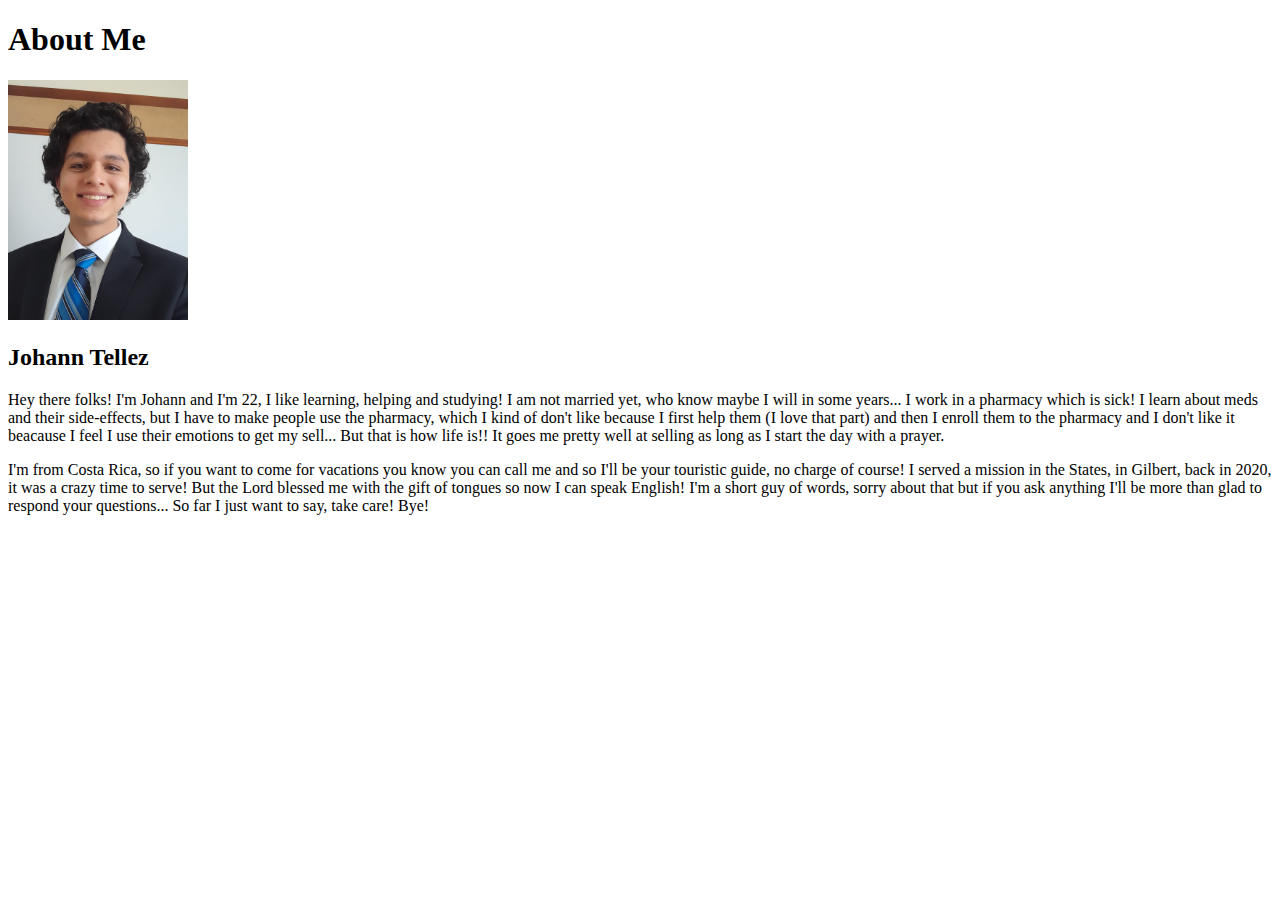
<file: wdd130/aboutme/index.html>
<!DOCTYPE html>
<html lang="en">
<head>
    <meta charset="UTF-8">
    <meta http-equiv="X-UA-Compatible" content="IE=edge">
    <meta name="viewport" content="width=device-width, initial-scale=1.0">
    <title>About Me</title>
</head>
<body>
    <h1>About Me</h1>
    <img src="images/mesmiling.jpeg" alt="asmile" width="180" height="240">
    <h2>Johann Tellez</h2>
    <p>Hey there folks! I'm Johann and I'm 22, I like learning, helping and studying!
        I am not married yet, who know maybe I will in some years... 
        I work in a pharmacy which is sick! I learn about meds and their side-effects,
        but I have to make people use the pharmacy, which I kind of don't like
        because I first help them (I love that part) and then I enroll them to the pharmacy
        and I don't like it beacause I feel I use their emotions to get
        my sell... But that is how life is!! It goes me pretty well at selling as long as I start the day with a prayer.    
    </p>
    <p>I'm from Costa Rica, so if you want to come for vacations you know you can call
        me and so I'll be your touristic guide, no charge of course!
        I served a mission in the States, in Gilbert, back in 2020, it was a crazy time to serve!
        But the Lord blessed me with the gift of tongues so now I can speak English!
        I'm a short guy of words, sorry about that but if you ask anything I'll be more than glad to
        respond your questions... So far I just want to say, take care! Bye!
    </p>
    
</body>
</html>
<!--Comment-->
</file>
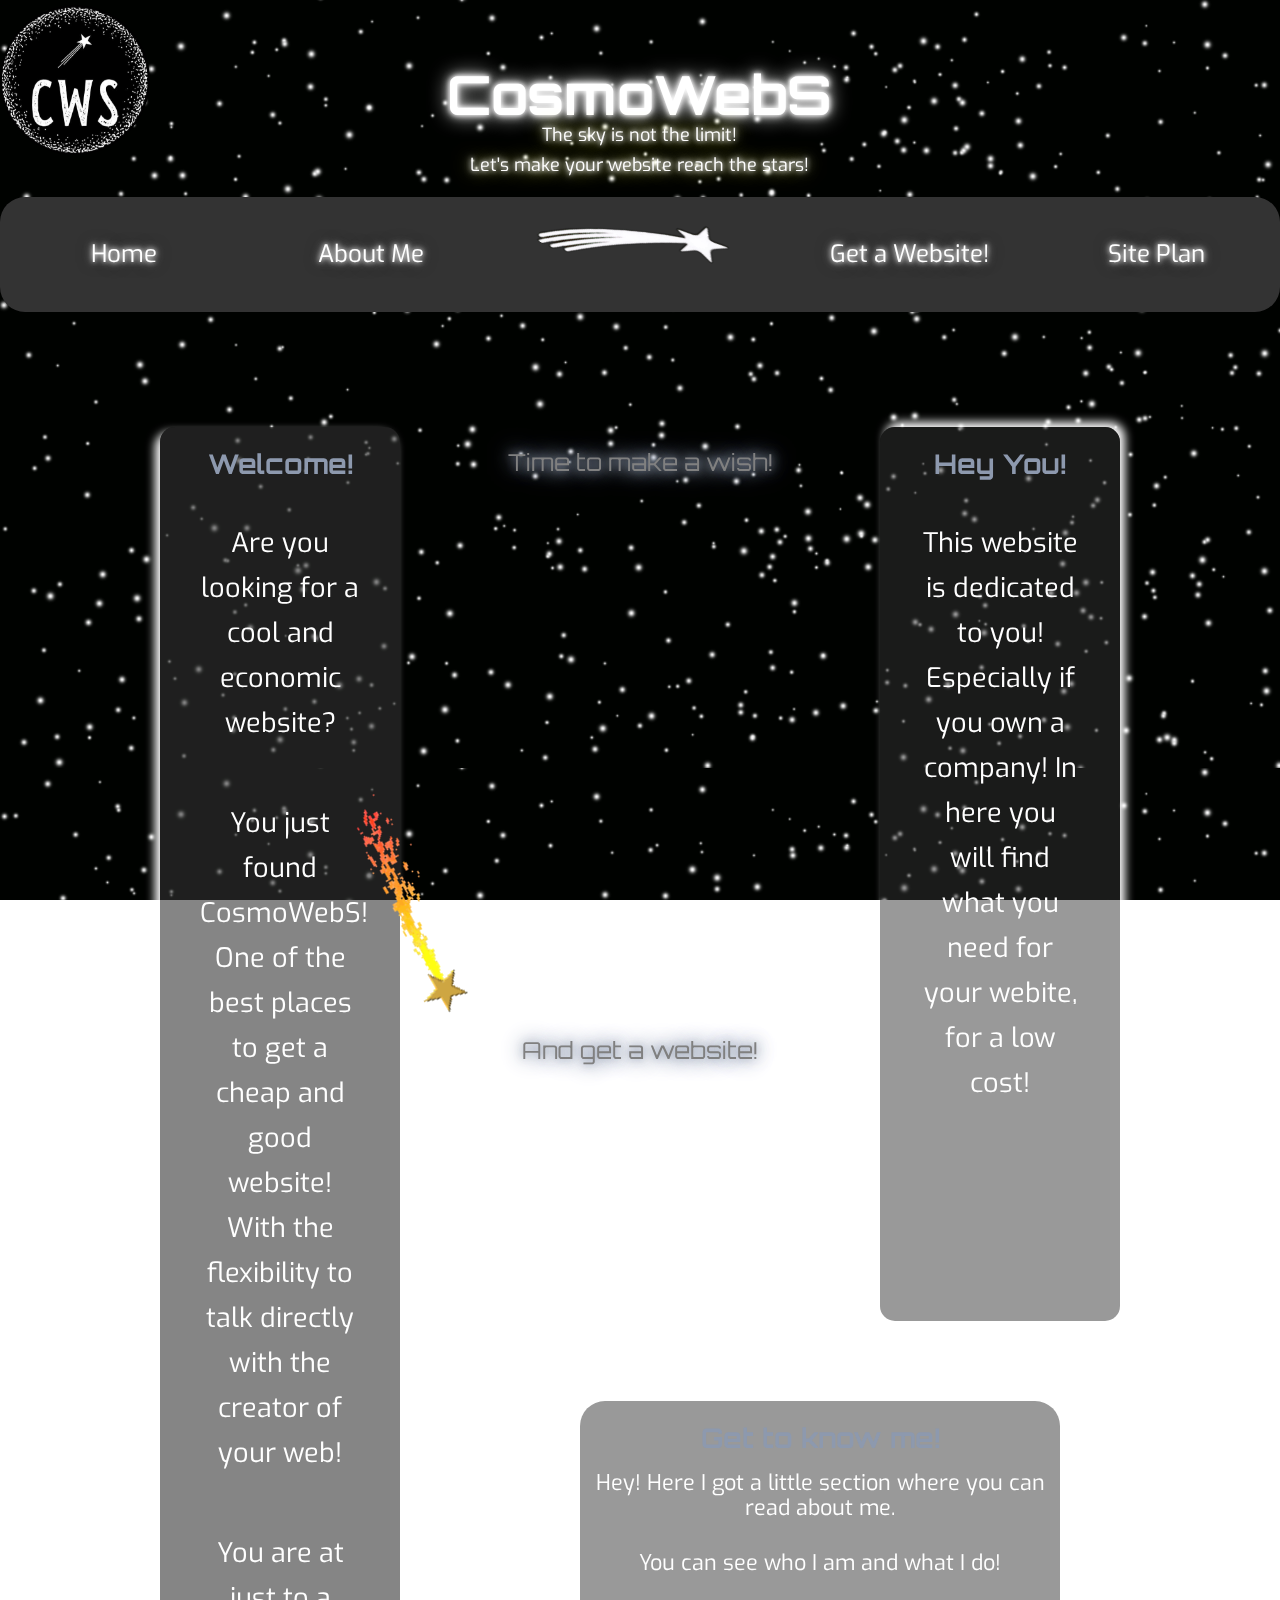
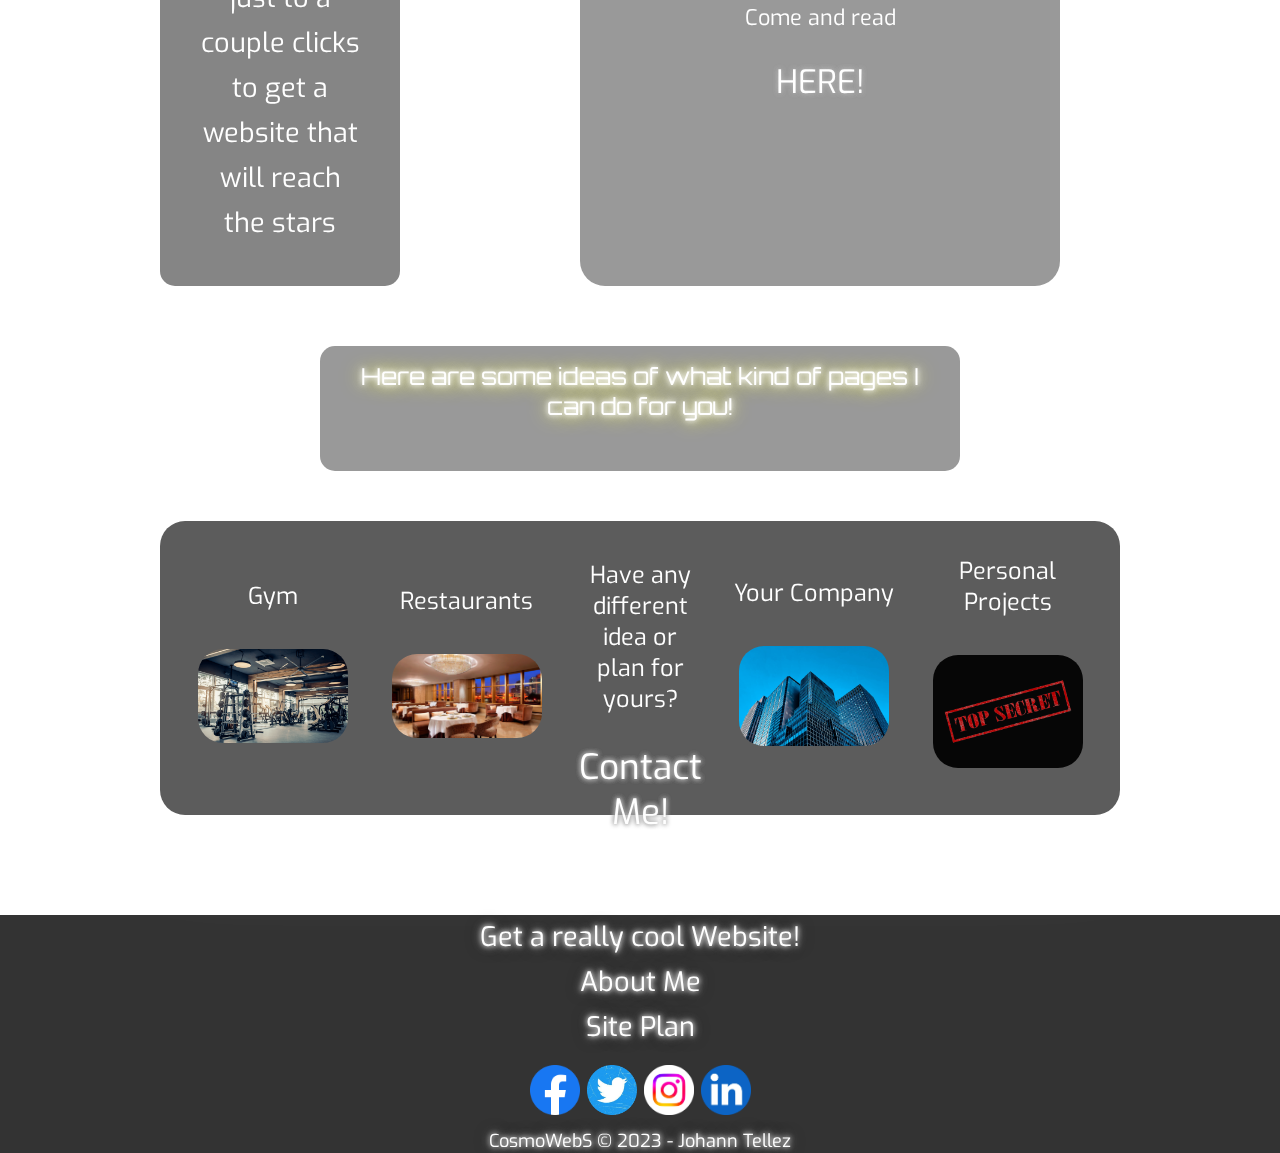
<file: wdd130/myweb/index.html>
<!DOCTYPE html>
<html lang="en">
<head>
  <meta charset="UTF-8">
  <meta name="viewport" content="width=device-width, initial-scale=1">
  <title>main page</title>
  <link rel="stylesheet" type="text/css" href="styles/styles.css">
</head>
<body>
  <div id="content">  
    <div class="background-section">
      <div class="star star1"></div>
      <div class="star star2"></div>
      <div class="star star3"></div>
      <div class="star star4"></div>
      <div class="star star5"></div>
      <div class="star star6"></div>
      <div class="star star7"></div>
      <div class="star star8"></div>
    </div>
    <div>
      <header>
        <div class="grid-a">
          <a id="logo-link" href="index.html">
            <img class="logo-pic" src="images/logo-rounded.png" alt = "CWS">
          </a>
          <h1 class="initial-text">CosmoWebS</h1>
            <p class="initial-text1">The sky is not the limit!</p> 
            <p class="initial-text2">Let's make your website reach the stars!</p>
        </div>
        <nav class="nav-grid">
          <p><a href="index.html">Home</a></p>
          <p><a href="about.html">About Me</a></p>
          <img class="shootingstar" src="images/shootingstar.png" alt="shootingstar">
          <p><a href="contact.html">Get a Website!</a></p>
          <p><a href="site-plan.html">Site Plan</a></p>
        </nav>
      </header>
    </div>
    <main id="the_windows">


      <div class="left">
        <h2>Welcome!</h2>
        <p>Are you looking for a cool and economic website?</p><p>You just found CosmoWebS! One of the best places to get a cheap and good website! With the flexibility to talk directly with the creator of your web!</p><p> You are at just to a couple clicks to get a website that will reach the stars</p>
      </div>

      <div class="right">
        <h2>Hey You!</h2>
        <p>This website is dedicated to you! Especially if you own a company! In here you will find what you need for your webite, for a low cost!</p>
      </div>

      <div class="bottom">
        <div>
          <p>Gym</p>
          <img class="gym" src="images/Gym-structure.png" alt="gym">
        </div>
        <div>
          <p>Restaurants</p>
          <img class="restaurant" src="images/restaurant.png" alt="restaurant">
        </div>
        <div class="centered-text">
          <p class="text01">Have any different idea or plan for yours?</p>
          <a href="contact.html">
            <p id="text02">Contact Me!</p>
          </a>
        </div>
        <div>
          <p>Your Company</p>
          <img class="company" src="images/business.png" alt="business">
        </div>
        <div>
          <p>Personal Projects</p>
          <img class="personal" src="images/secret.png" alt="personal">
        </div>
      </div>

      <div class="middle-minus-cero">
        <p>Time to make a wish!</p>
      </div>
      <div class="middle-cero">
        <p>And get a website!</p>
      </div>
      <div class="middle-one">
        <img class="estrella" src="images/shooting.gif" alt="shootstar">
      </div>
      <div class="middle-two">
        <h2>Get to know me!</h2>
        <p>Hey! Here I got a little section where you can read about me.</p><p>You can see who I am and what I do!</p><p>Come and read<p><a href="about.html">HERE!</a>
      </div>
      <div class="middle-three">
        <p>Here are some ideas of what kind of pages I can do for you!</p>
      </div>

    </main>
    <footer>
      <p><a href="contact.html">Get a really cool Website!</a></p>
      <p><a href="about.html">About Me</a></p>
      <p><a href="site-plan.html">Site Plan</a></p>
      <div class="social">
        <a href="https://www.facebook.com/johann.tellez.55" target="_blank">
          <img src="images/facebook.png" alt="fb icon">
        </a>
        <a href="https://twitter.com/Johann86920040" target="_blank">
          <img src="images/twitter.png" alt="twitter icon">
        </a>
        <a href="https://www.instagram.com/tellez26johann.02/" target="_blank">
          <img src="images/instagram.png" alt="instagram icon">
        </a>
        <a href="https://www.linkedin.com/in/johann-tellez-509723233/" target="_blank">
          <img src="images/linkedln.png" alt="linkedln icon">
        </a>
      </div>    
      <p class="copy">CosmoWebS &copy; 2023 - Johann Tellez</p>
    </footer>
  </div>
</body>
</html>
</file>
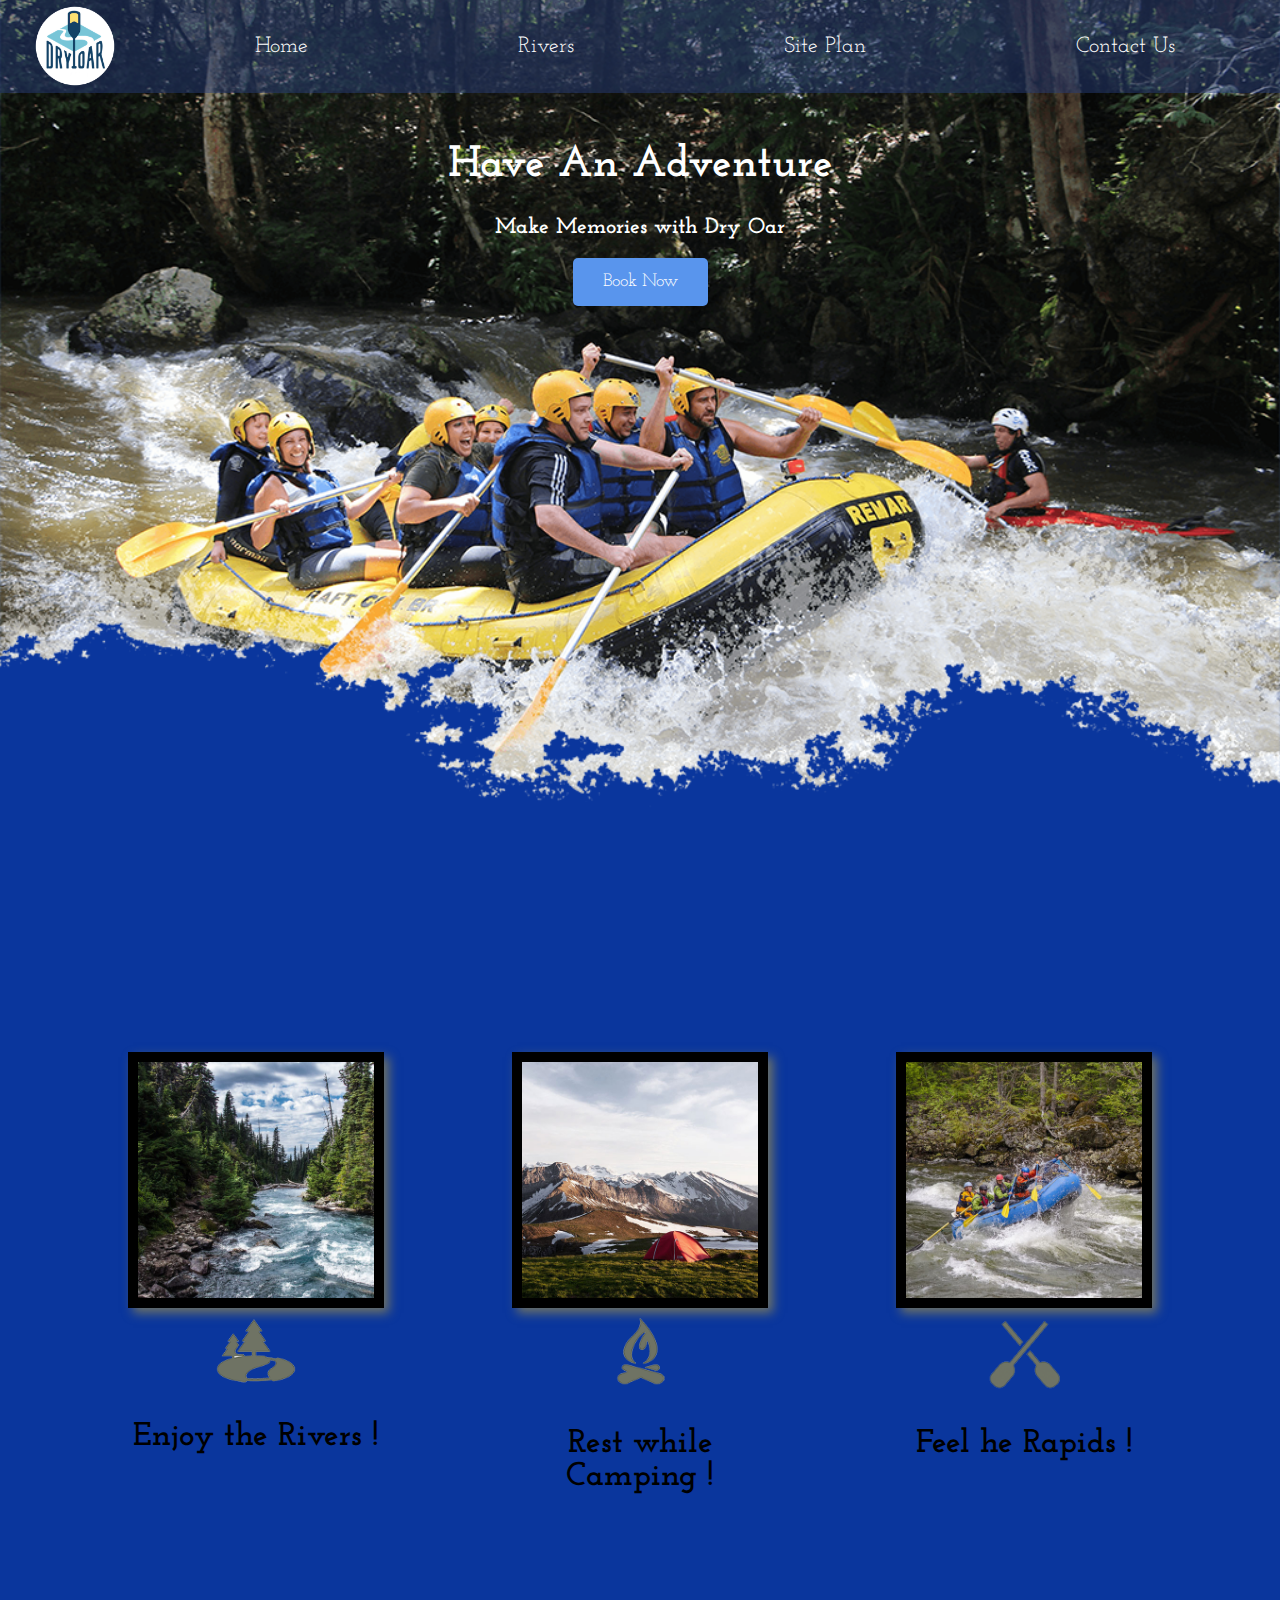
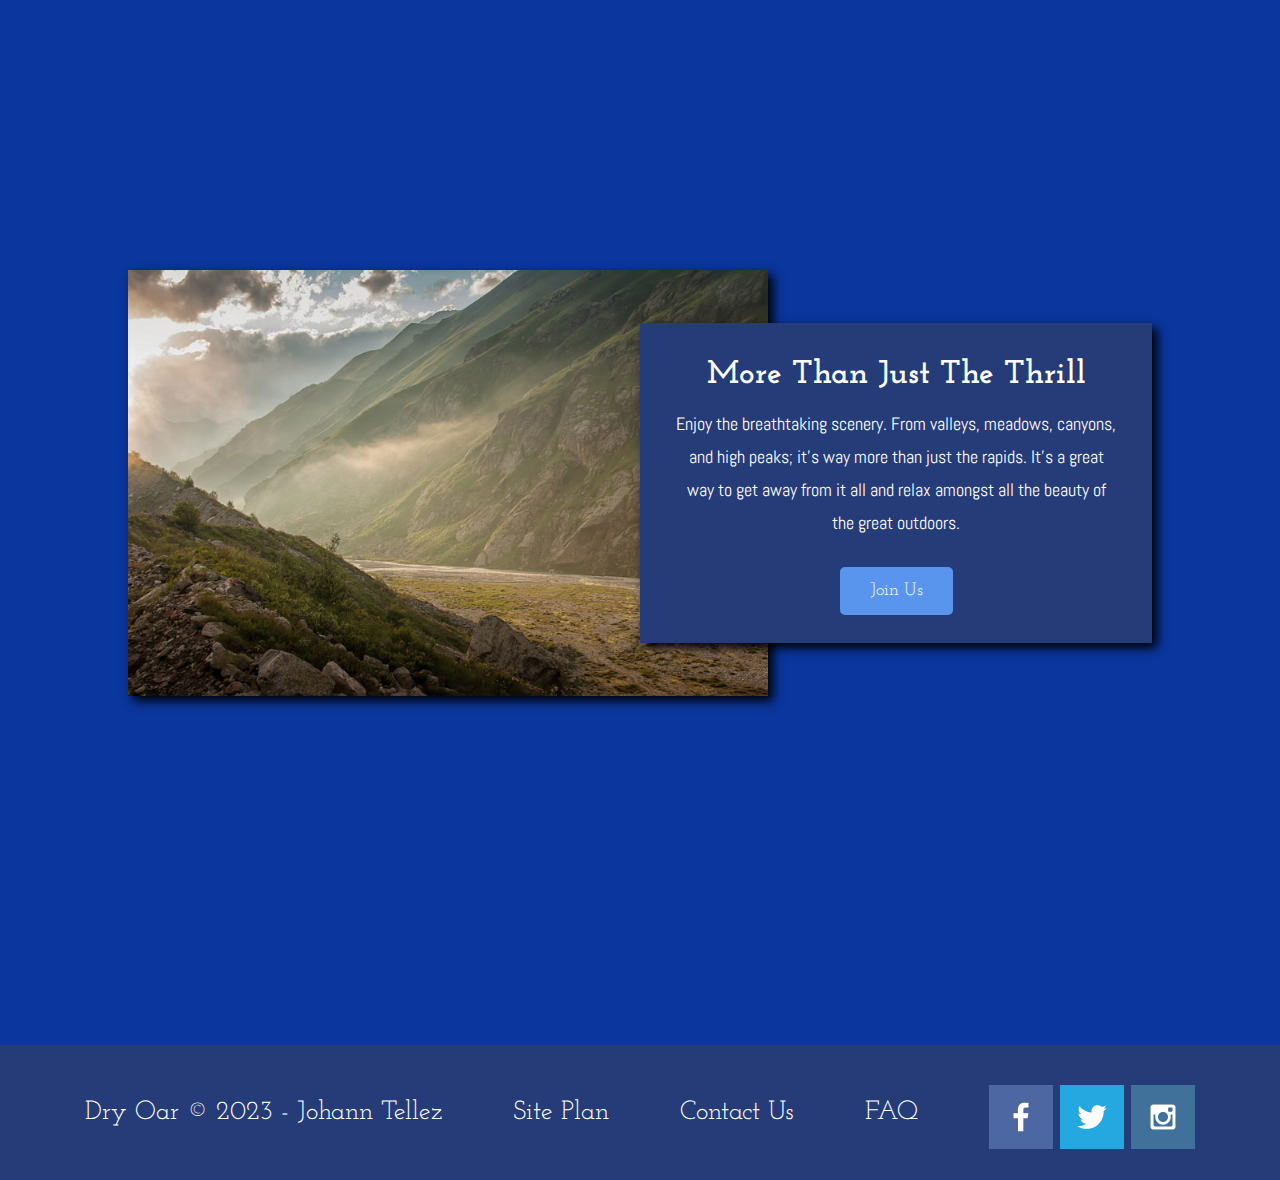
<file: wdd130/wwr/index.html>
<!DOCTYPE html>
<html lang="en">
<head>
    <meta charset="UTF-8">
    <meta http-equiv="X-UA-Compatible" content="IE=edge">
    <meta name="viewport" content="width=device-width, initial-scale=1.0">
    <link rel="stylesheet" href="styles/styles.css">
    <title>Rafting River GO!</title>
</head>
<body>
    <div id="content">
        <header>
            <a id="logo_link" href="index.html"> <!-- makes a link in the logo!! So cool-->
                <img class="logo" src="images/logo.png" alt="Dry Oar Logo"><!-- looks like this will be for logos!-->
            </a>
        
            <nav> <!-- Then get thin another one for links "nav = navegation"-->
                <a href="index.html">Home</a>
                <a href="rivers.html">Rivers</a>
                <a href="site-plan-rafting.css">Site Plan</a>
                <a href="contactus.html">Contact Us</a>
            </nav>
        </header>
        <div id="hero">
            <div id="hero-box">
                <img id="hero-img" src="images/hero.png" alt="People enjoying rafting">
            </div>
            <section id="hero-msg">
                <h1 class="home-title">Have An Adventure</h1>
                <h4>Make Memories with Dry Oar</h4>
                <div class="button-box">
                    <a class="book" href="contactus.html">Book Now</a>
                </div>
            </section>
        </div>
        <main class="home-grid">
            <section class="rivers-card">
                <a href="rivers.html">
                    <img class="card-img" src="images/rivers.jpg" alt="river in forest">
                </a>
                <img class="logo" src="images/river_icon.png" alt="river icon">
                <h2>Enjoy the Rivers !</h2>

            </section>
            <section class="camping-card">
                <img class="card-img" src="images/camping.jpg" alt="tent in mountains">
                <img class="logo" src="images/fire_icon.png" alt="fire icon">
                <h2>Rest while Camping !</h2>

            </section>
            <section class="rapids-card">
                <img class="card-img" src="images/rapids.jpg" alt="rafting boat">
                <img class="logo" src="images/oars.png" alt="oars icon">
                <h2>Feel he Rapids !</h2>

            </section>

            <div id="background"></div>
            
            <img class="mountains" src="images/mountains.jpg" alt="Misty mountains">
            <section class="msg">
                <h2>More Than Just The Thrill</h2>
                <p>Enjoy the breathtaking scenery. From valleys, meadows, canyons, and high peaks; it's way more than just the rapids. It's a great way to get away from it all and relax amongst all the beauty of the great outdoors. </p>
                <a class='join' href="contactus.html">Join Us</a>
            
            </section>

        </main>
        <footer>
            <p>Dry Oar &copy; 2023 - Johann Tellez</p>
            <p><a href="site-plan-rafting.html">Site Plan</a></p>
            <p><a href="contactus.html">Contact Us</a></p>
            <p><a href="faq.html">FAQ</a></p>
            <div class="social">
                <a href="https://facebook.com" target="_blank">
                    <img src="images/facebook.png" alt="fb icon">
                </a>
                <a href="https://twitter.com" target="_blank">
                    <img src="images/twitter.png" alt="twitter icon">
                </a>
                <a href="https://instagram.com" target="_blank">
                    <img src="images/instagram.png" alt="instagram icon">
                </a>
            </div>
        </footer>
    </div>
</body>

</html>
</file>
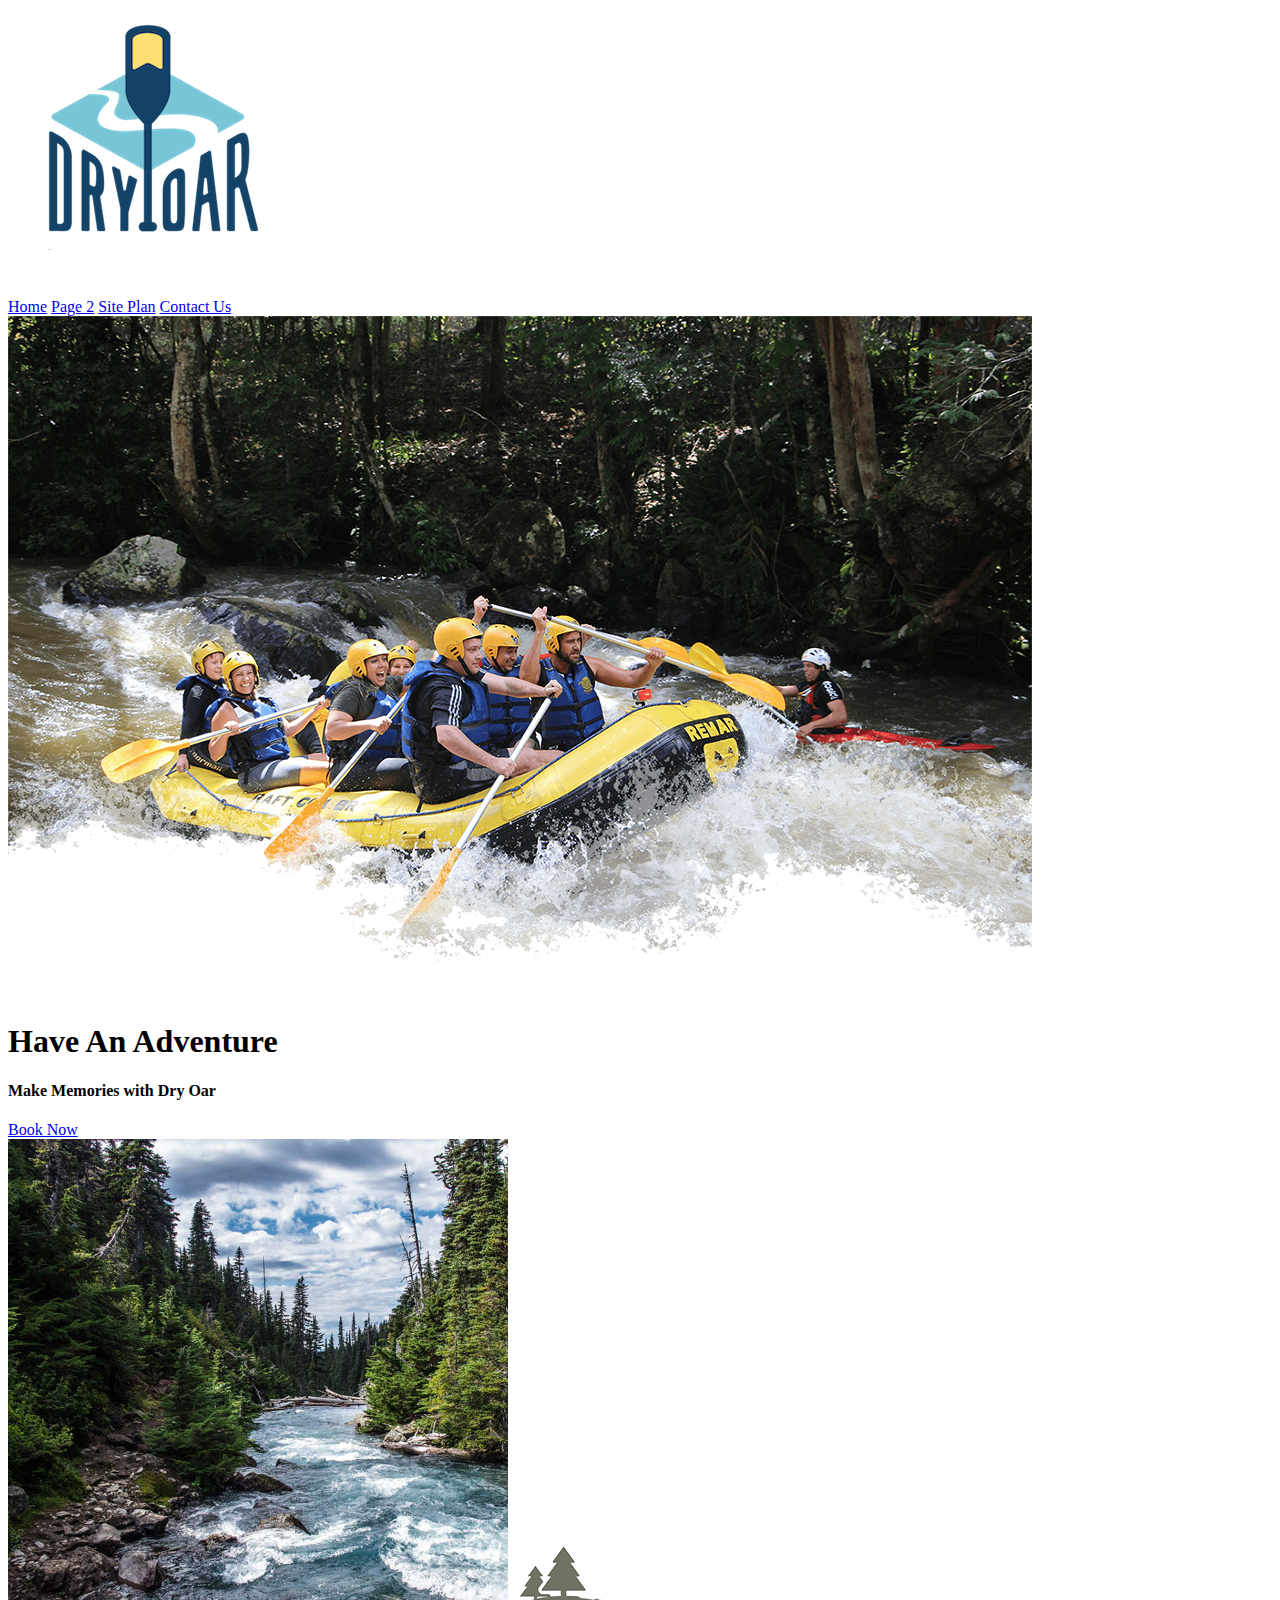
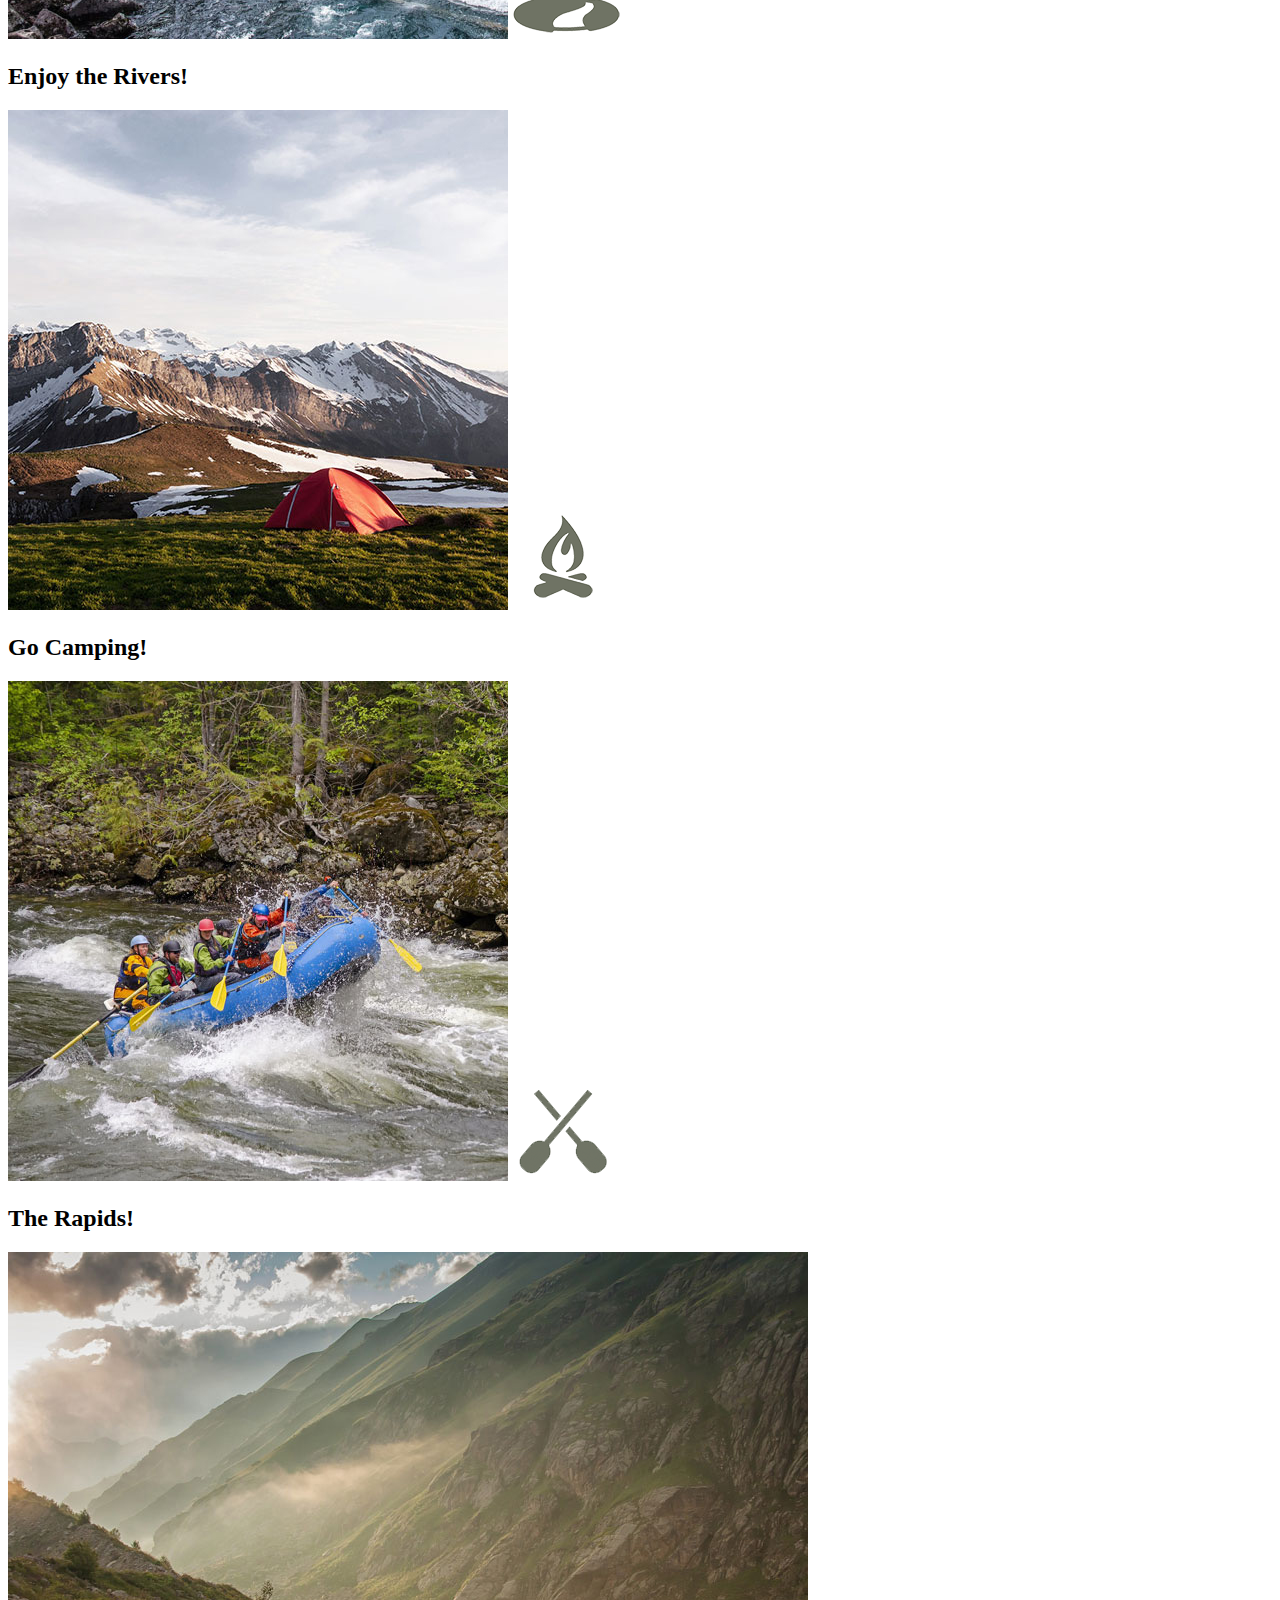
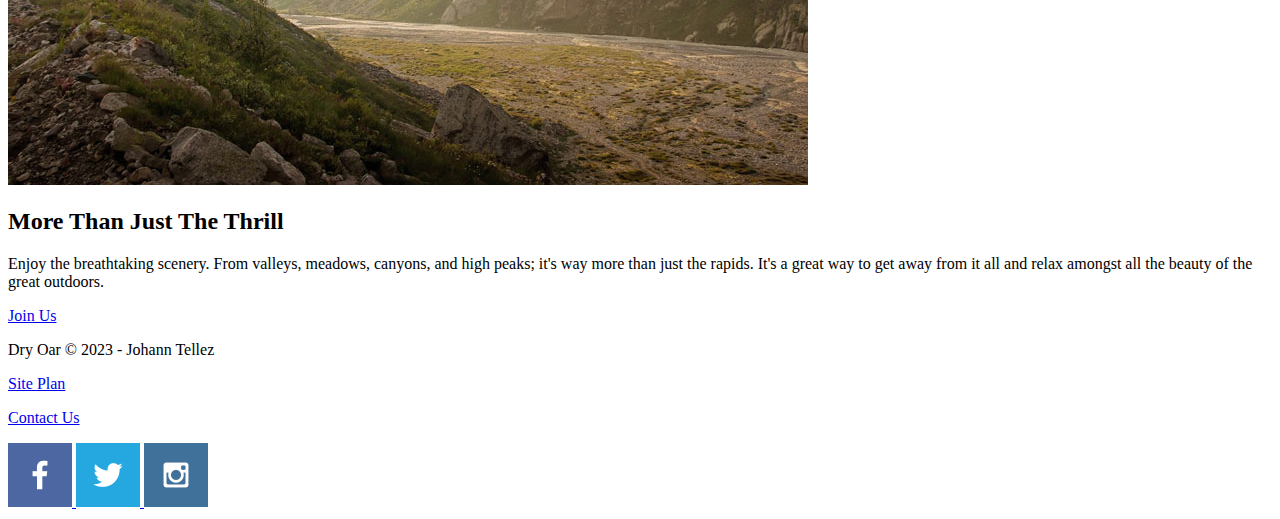
<file: wdd130/wwr/styles/index.html>
<!DOCTYPE html>
<html lang="en">
<head>
    <meta charset="UTF-8">
    <meta http-equiv="X-UA-Compatible" content="IE=edge">
    <meta name="viewport" content="width=device-width, initial-scale=1.0">
    <title>Rafting River GO!</title>
</head>
<body>
    <header>
        <a id="logo_link" href="index.html"> <!-- makes a link in the logo!! So cool-->
            <img class="logo" src="images/logo.png" alt="Dry Oar Logo"><!-- looks like this will be for logos!-->
        </a>
    
        <nav> <!-- Then get thin another one for links "nav = navegation"-->
            <a href="index.html">Home</a>
            <a href="#">Page 2</a>
            <a href="site-plan-rafting.css">Site Plan</a>
            <a href="contactus.html">Contact Us</a>
        </nav>
    </header>
    <div id="hero">
        <div id="hero-box">
            <img id="hero-img" src="images/hero.png" alt="People enjoying rafting">
        </div>
        <section>
            <h1 class="home-title">Have An Adventure</h1>
            <h4>Make Memories with Dry Oar</h4>
            <div class="button-box">
                <a class="book" href="contactus.html">Book Now</a>
            </div>
        </section>
    </div>
    <main class="home-grid">
        <section class="rivers-card">
            <img class="card-img" src="images/rivers.jpg" alt="river in forest">
            <img class="logo" src="images/river_icon.png" alt="river icon">
            <h2>Enjoy the Rivers!</h2>

        </section>
        <section class="camping-card">
            <img class="card-img" src="images/camping.jpg" alt="tent in mountains">
            <img class="logo" src="images/fire_icon.png" alt="fire icon">
            <h2>Go Camping!</h2>

        </section>
        <section class="rapids-card">
            <img class="card-img" src="images/rapids.jpg" alt="rafting boat">
            <img class="logo" src="images/oars.png" alt="oars icon">
            <h2>The Rapids!</h2>

        </section>

        <img class="mountains" src="images/mountains.jpg" alt="Misty mountains">
        <section class="msg">
            <h2>More Than Just The Thrill</h2>
            <p>Enjoy the breathtaking scenery. From valleys, meadows, canyons, and high peaks; it's way more than just the rapids. It's a great way to get away from it all and relax amongst all the beauty of the great outdoors. </p>
            <a class='join' href="rivers.html">Join Us</a>
        
        </section>

    </main>
    <footer>
        <p>Dry Oar &copy; 2023 - Johann Tellez</p>
        <p><a href="site-plan-rafting.html">Site Plan</a></p>
        <p><a href="contactus.html">Contact Us</a></p>
        <div class="social">
            <a href="https://facebook.com">
                <img src="images/facebook.png" alt="fb icon">
            </a>
            <a href="https://twitter.com">
                <img src="images/twitter.png" alt="twitter icon">
            </a>
            <a href="https://instagram.com">
                <img src="images/instagram.png" alt="instagram icon">
            </a>
        </div>
    </footer>
</body>

</html>
</file>
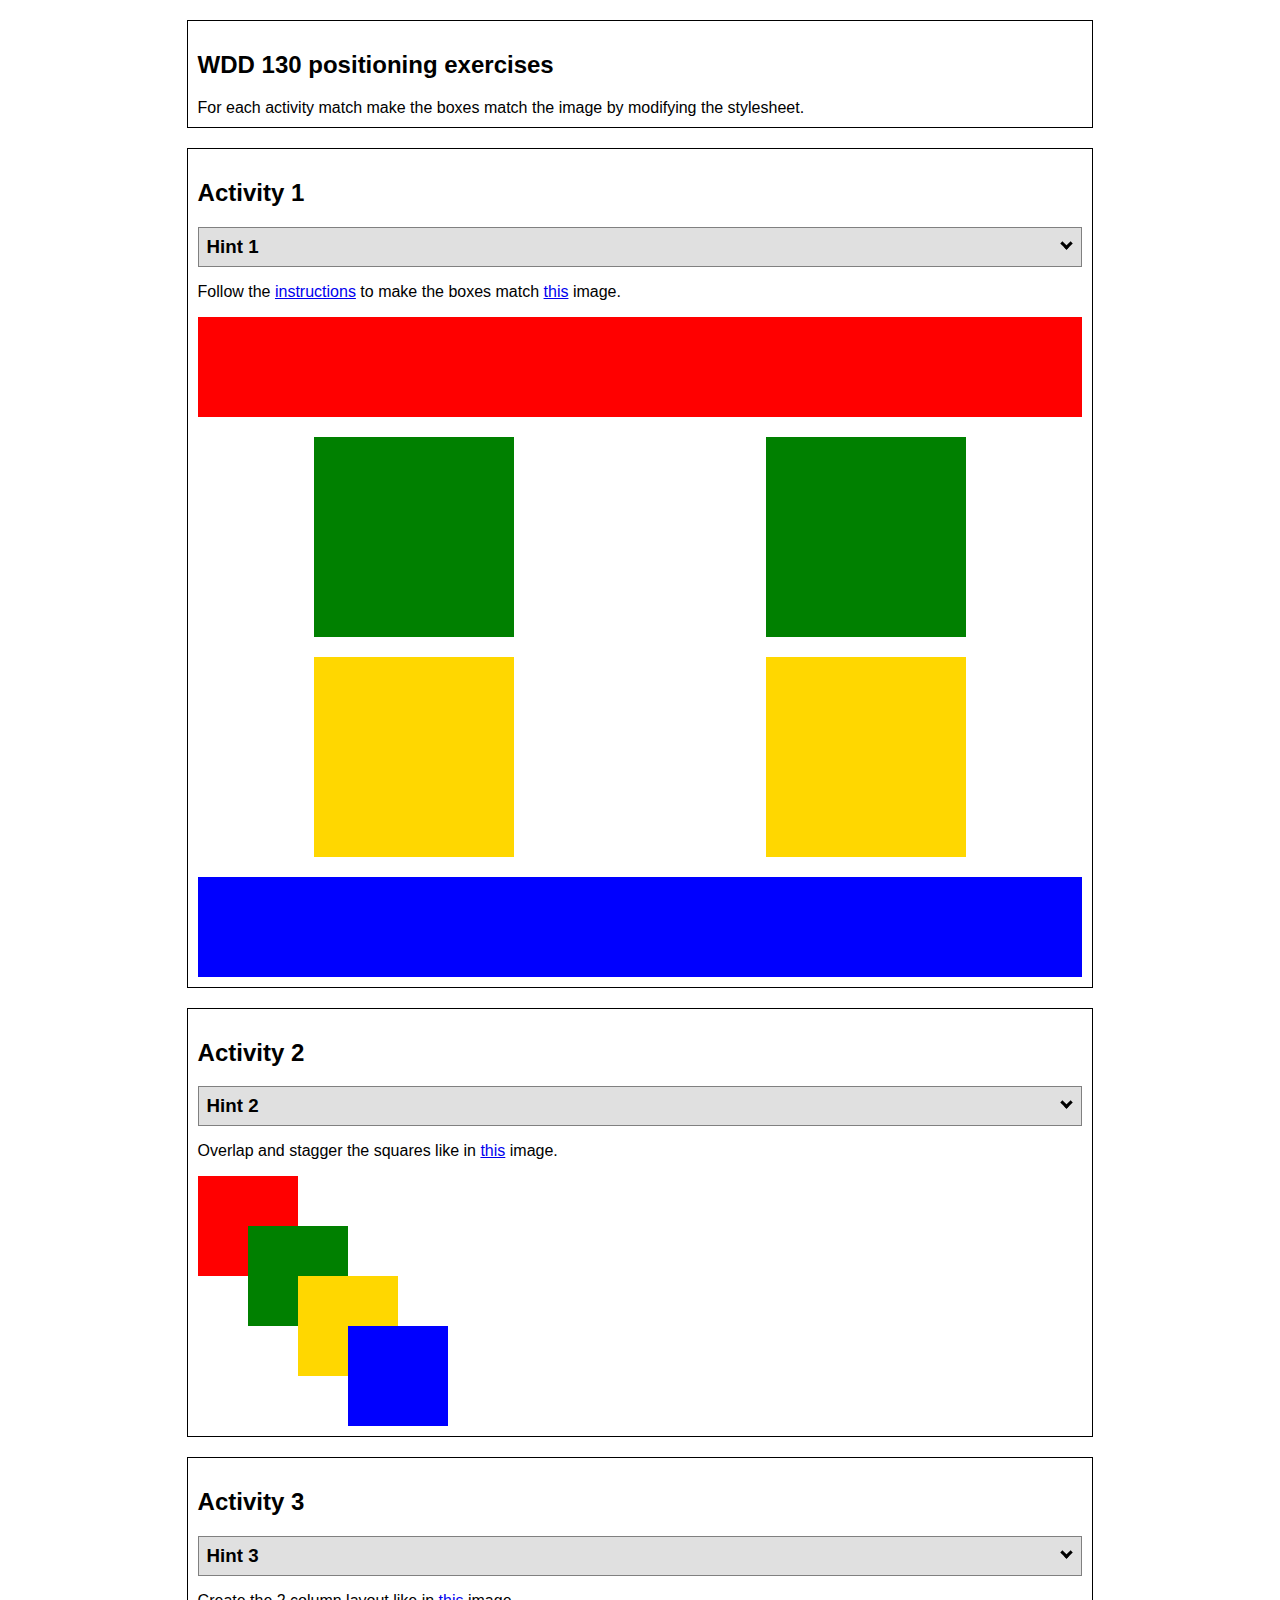
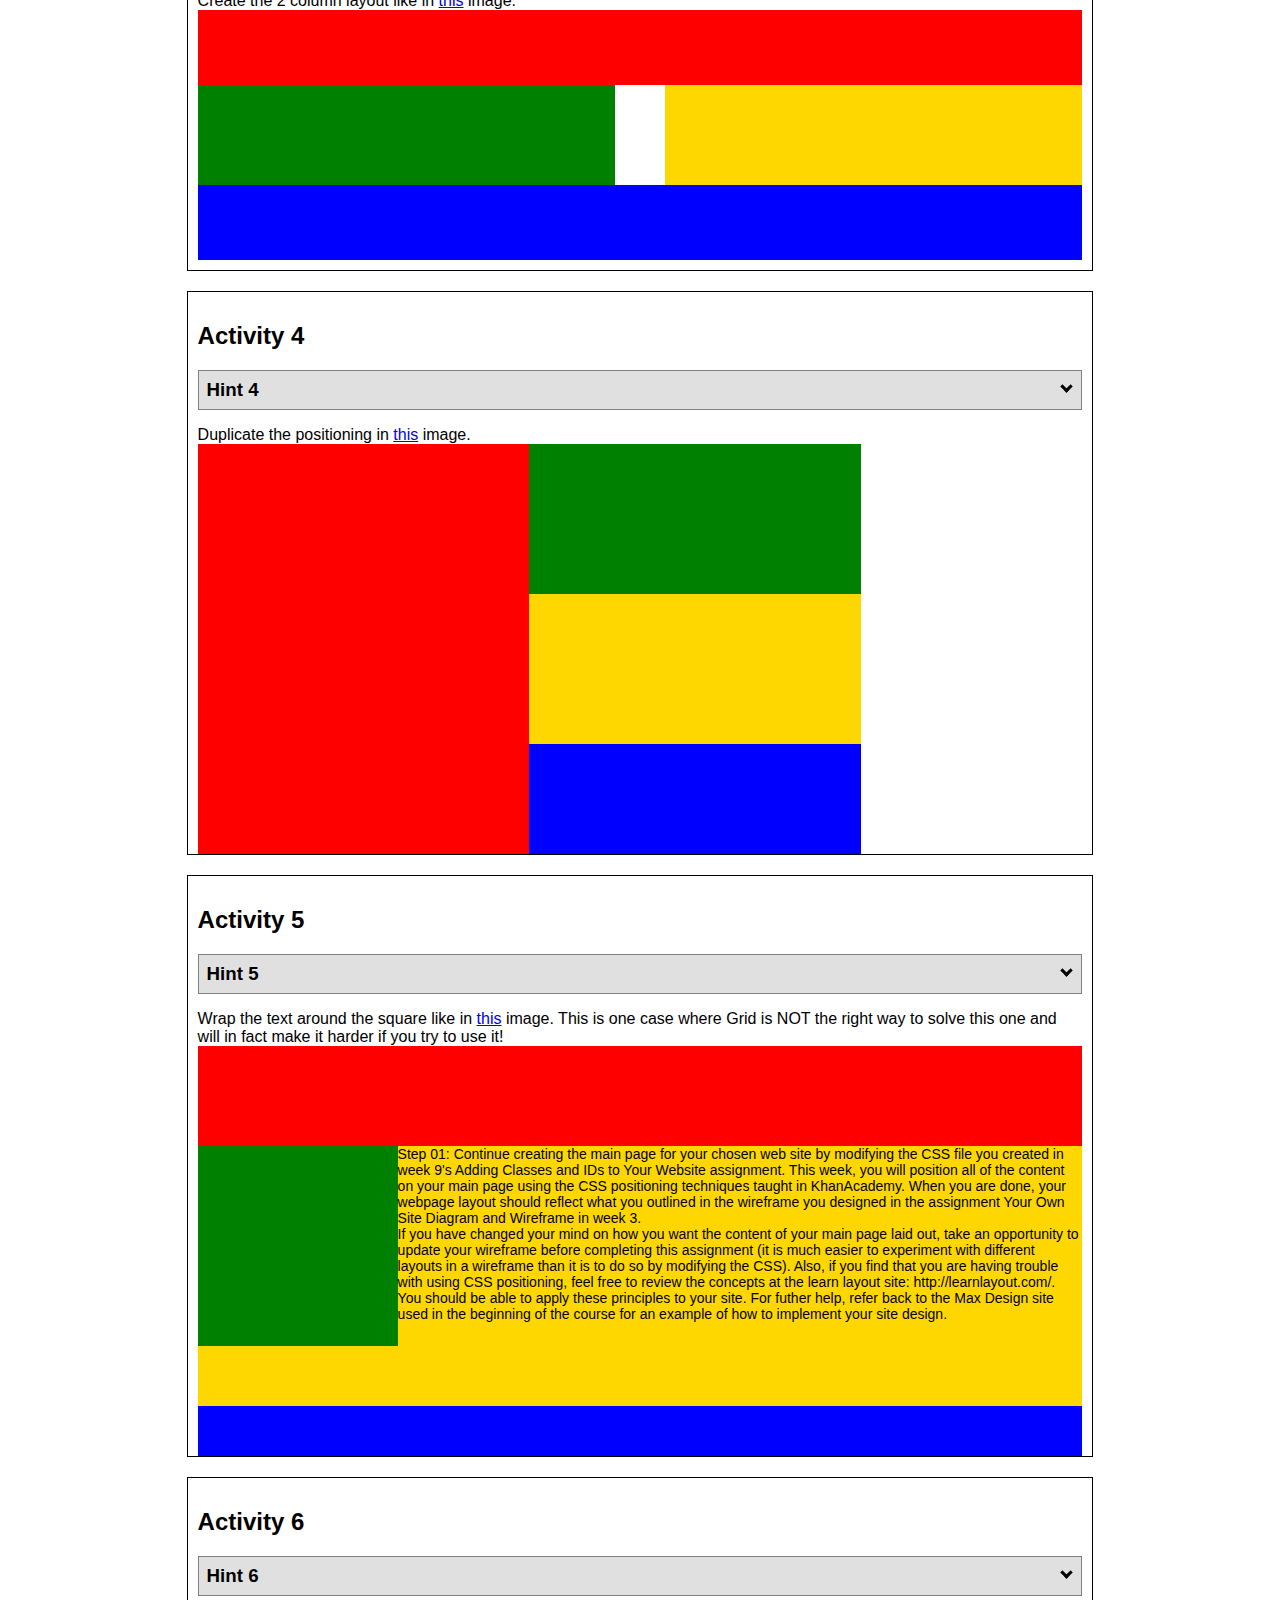
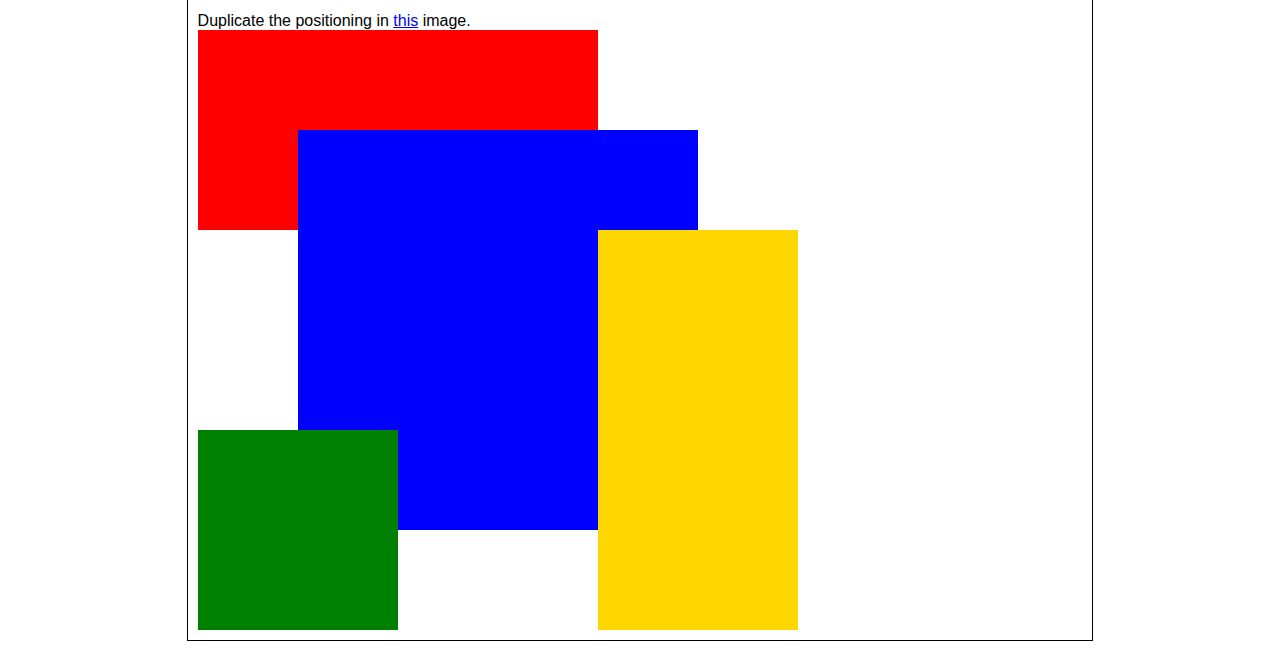
<file: positioning/positioning.html>
<!DOCTYPE html>
<html lang="en">
  <head>
    <!-- HTML - Name: positioning.html -->
    <title>Positioning Activity</title>
    <link rel="stylesheet" type="text/css" href="positionstyles.css" />
  </head>
  <body>
    <div class="activity">
      <h2>WDD 130 positioning exercises</h2>
      For each activity match make the boxes match the image by modifying the stylesheet.</div>
    <div class="activity">
      <h2>Activity 1</h2>
      <section class="hint"><input type="checkbox" ><i></i> <h3>Hint 1</h3><div><p>Check out the <a href="https://byui-wdd.github.io/wdd130/activities/w06-css-positioning.html" target="_blank">activity instructions</a> in Ilearn!</p></div></section>
      <p>Follow the <a href="https://byui-wdd.github.io/wdd130/activities/w06-css-positioning.html" target="_blank">instructions</a> to make the boxes match  <a href="https://byui-wdd.github.io/wdd130/images/example1.png" target="_blank">this</a> image.</p>
      <div class="content1" >
        <div class="red1" ></div>
        <div class="green1" ></div>
        <div class="green1" ></div>
        <div class="yellow1"></div>
        <div class="yellow1"></div>
        <div class="blue1"></div>
      </div>
    </div>
    <div class="activity">
      <h2>Activity 2</h2>
      <section class="hint"><input type="checkbox" > <h3>Hint 2</h3><i></i><div>
      <ul>
      <li>grid-template-columns: 50px 50px 50px 50px 50px </li></ul></div></section>
      <p>Overlap and stagger the squares like in <a href="https://byui-wdd.github.io/wdd130/images/example2.png" target="_blank">this</a> image.</p>
      <div class="content2" >
        <div class="red2" ></div>
        <div class="green2" ></div>
        <div class="yellow2"></div>
        <div class="blue2"></div>
      </div>
    </div>
    <div class="activity">
      <h2>Activity 3</h2>
      <section class="hint"><input type="checkbox" > <h3>Hint 3</h3><i></i><div><p>This one is going to be best solved with CSS Grid. Remember to make the boxes the right width first...then start moving them around. </p><h4>Properties used:</h4><ul><li>display:grid;</li><li>grid-template-columns:</li><li>grid-column-gap:</li>
        <li>grid-column:</li>  </ul></div></section>
      Create the 2 column layout like in <a href="https://byui-wdd.github.io/wdd130/images/example3.png" target="_blank">this</a>  image.
      <div class="content3" >
        <div class="red3" ></div>
        <div class="green3" ></div>
        <div class="yellow3"></div>
        <div class="blue3"></div>
      </div>
    </div>
    <div class="activity">
      <h2>Activity 4</h2>
      <section class="hint"><input type="checkbox" > <h3>Hint 4</h3><i></i><div><p>For the others we have been primarily concerned with width. For this one you will need to adjust height as well. </p><h4>Properties used:</h4><ul><li>display:grid;</li><li>grid-template-columns:</li><li>grid-row:</li></ul></div></section>
      Duplicate the positioning in <a href="https://byui-wdd.github.io/wdd130/images/example4.png" target="_blank">this</a> image. 
      <div class="content4" >
        <div class="red4" ></div>
        <div class="green4" ></div>
        <div class="yellow4"></div>
        <div class="blue4"></div>
      </div>
    </div>

    <div class="activity">
      <h2>Activity 5</h2>
      <section class="hint"><input type="checkbox" > <h3>Hint 5</h3><i></i><div><p>Grid is <strong>not</strong> the right way to do this.  In fact there is only one way to really do that...and that is with float. Remember that we float the thing we want the text to wrap around.  Also remember to start by making all the shapes the right size and shape.</p><h4>Properties used:</h4><ul><li>float: left;</li></ul></div></section>
      Wrap the text around the square like in <a href="https://byui-wdd.github.io/wdd130/images/example5.png" target="_blank">this</a> image. This is one case where Grid is NOT the right way to solve this one and will in fact make it harder if you try to use it!
      <div class="content5" >
        <div class="red5" ></div>
        <div class="green5" ></div>
        <div class="yellow5">Step 01: Continue creating the main page for your chosen web site by modifying the CSS file you created in week 9's Adding Classes and IDs to Your Website assignment. This week, you will position all of the content on your main page using the CSS positioning techniques taught in KhanAcademy. When you are done, your webpage layout should reflect what you outlined in the wireframe you designed in the assignment Your Own Site Diagram and Wireframe in week 3. <br />
          If you have changed your mind on how you want the content of your main page laid out, take an opportunity to update your wireframe before completing this assignment (it is much easier to experiment with different layouts in a wireframe than it is to do so by modifying the CSS). Also, if you find that you are having trouble with using CSS positioning, feel free to review the concepts at the learn layout site: http://learnlayout.com/. You should be able to apply these principles to your site. For futher help, refer back to the Max Design site used in the beginning of the course for an example of how to implement your site design.</div>
        <div class="blue5"></div>
      </div>
    </div>
    <div class="activity">
      <h2>Activity 6</h2>
      <section class="hint"><input type="checkbox" > <h3>Hint 6</h3><i></i><div><p>This one is all about visualizing the grid behind the layout. If you are having a hard time doing that first: all the sizes are even multiples of 100, and second here is another example with the lines drawn: <a href="https://byui-wdd.github.io/wdd130/images/example6-hint.png" target="_blank">example 6 with lines</a>. For this one you will find it easiest if you use px for the column width. You can also use <kbd>z-index</kbd> to control the element layering.    </p><h4>Properties used:</h4><ul><li>display:grid;</li><li>grid-template-columns:</li><li>grid-column:</li><li>grid-row:</li><li><a href="https://www.w3schools.com/cssref/pr_pos_z-index.asp" target="_blank">z-index:</a></li></ul></div></section>
      Duplicate the positioning in <a href="https://byui-wdd.github.io/wdd130/images/example6.png" target="_blank">this</a> image.
      <div class="content6" >
        <div class="red6" ></div>
        <div class="green6" ></div>
        <div class="yellow6"></div>
        <div class="blue6"></div>
      </div>
    </div>
  </body>
</html>
</file>
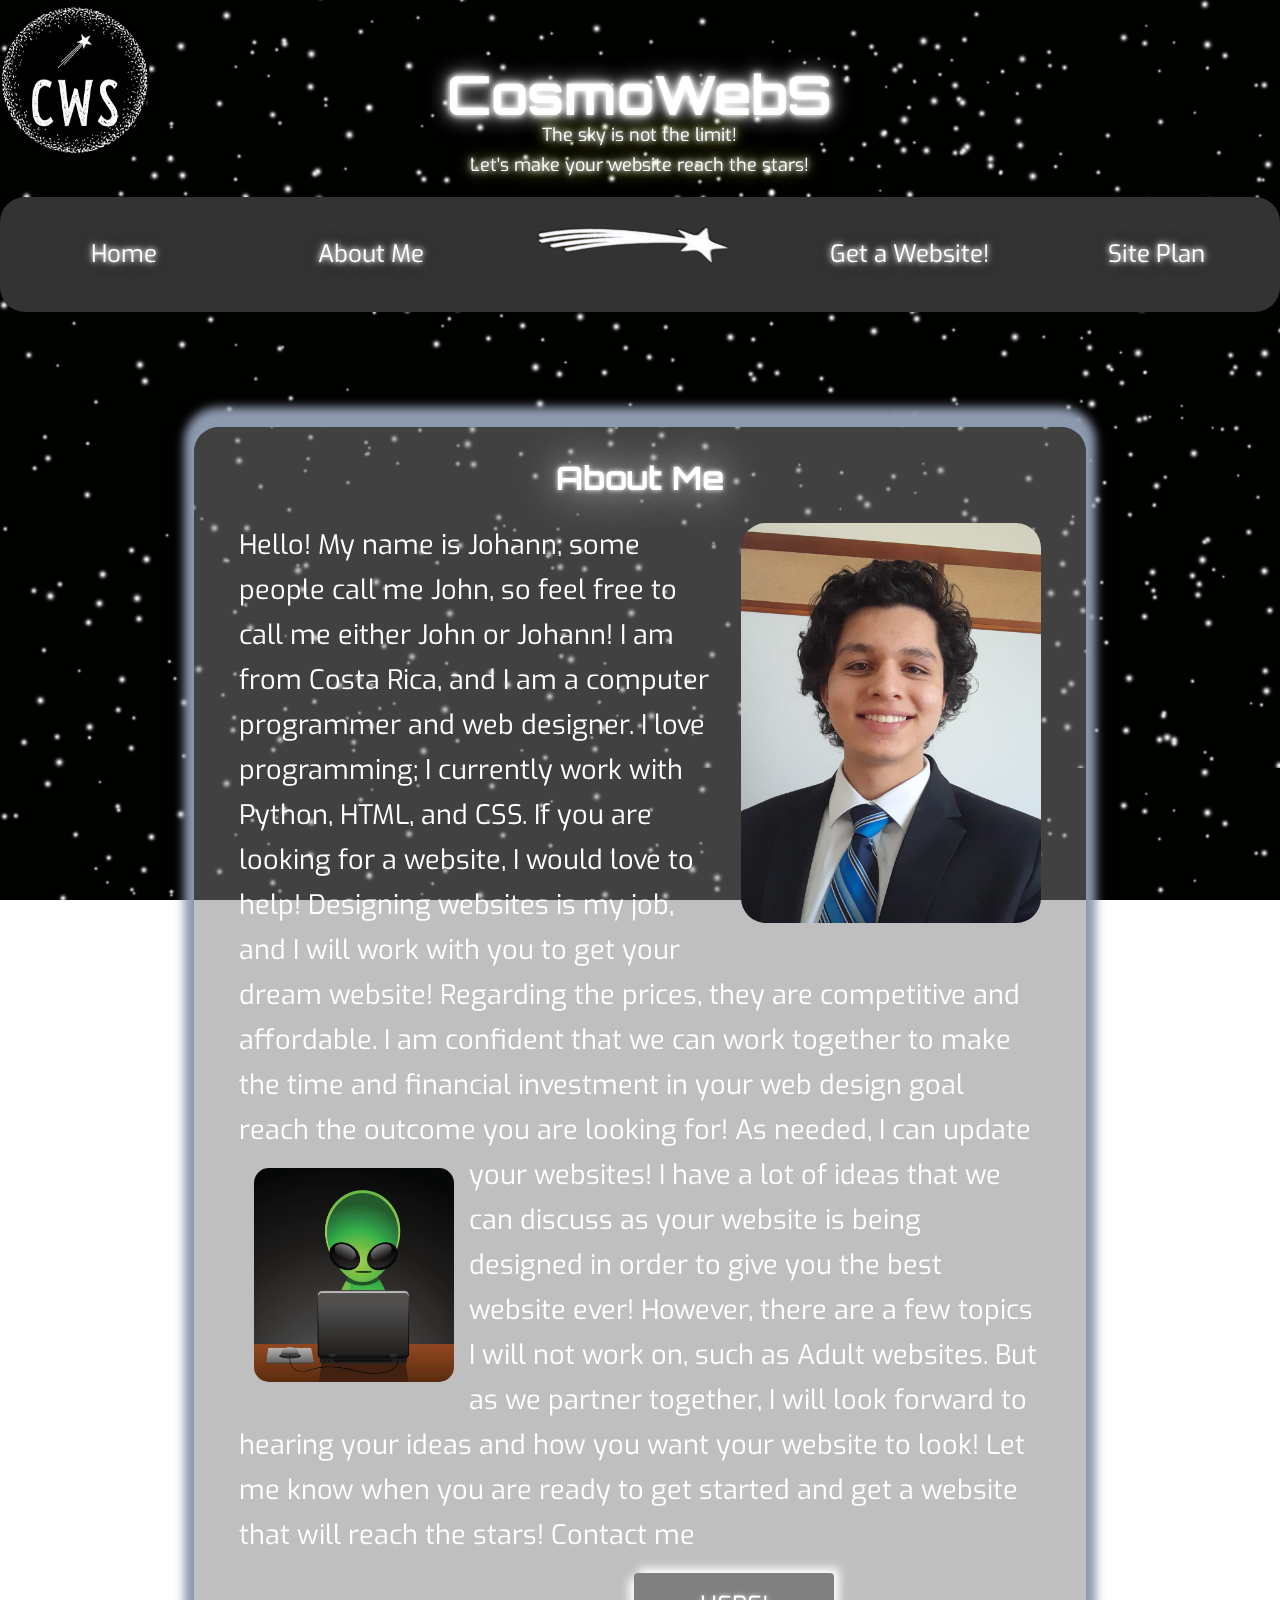
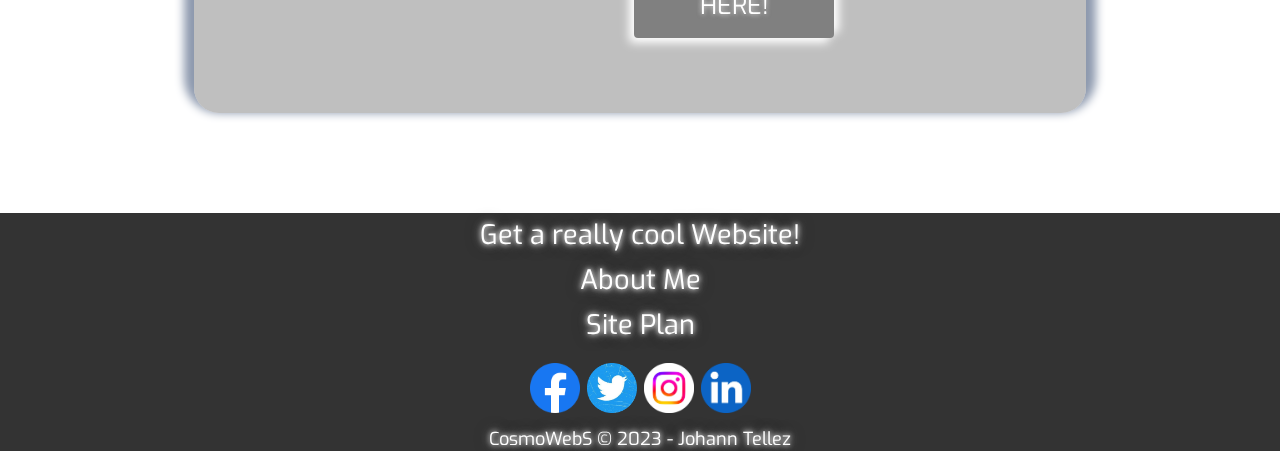
<file: wdd130/myweb/about.html>
<!DOCTYPE html>
<html lang="en">
<head>
  <meta charset="UTF-8">
  <title>second page</title>
  <link rel="stylesheet" type="text/css" href="styles/styles.css">
</head>
<body>
  <div id="content">  
    <div class="background-section">
      <div class="star star1"></div>
      <div class="star star2"></div>
      <div class="star star3"></div>
      <div class="star star4"></div>
      <div class="star star5"></div>
      <div class="star star6"></div>
      <div class="star star7"></div>
      <div class="star star8"></div>
    </div>
    <div>
      <header>
        <div class="grid-a">
          <a id="logo-link" href="index.html">
            <img class="logo-pic" src="images/logo-rounded.png" alt = "CWS">
          </a>
          <h1 class="initial-text">CosmoWebS</h1>
            <p class="initial-text1">The sky is not the limit!</p> 
            <p class="initial-text2">Let's make your website reach the stars!</p>
        </div>
        <nav class="nav-grid">
          <p><a href="index.html">Home</a></p>
          <p><a href="about.html">About Me</a></p>
          <img class="shootingstar" src="images/shootingstar.png" alt="shootingstar">
          <p><a href="contact.html">Get a Website!</a></p>
          <p><a href="site-plan.html">Site Plan</a></p>
        </nav>
      </header>
    </div>
    <main id="the_windows">

      <section class="get-to-know-me">
        <h3>About Me</h3>
        <img id="me" src="images/me.png" alt="me">
        <p>Hello! My name is Johann; some people call me John, so feel free to call me either John or Johann! I am from Costa Rica, and I am a computer programmer and web designer. I love programming; I currently work with Python, HTML, and CSS. If you are looking for a website, I would love to help! Designing websites is my job, and I will work with you to get your dream website! Regarding the prices, they are competitive and affordable. I am confident that we can work together to make the time and financial investment in your web design goal reach the outcome you are looking for! As needed, <img id="alien" src="images/alien.png" alt="alien"> I can update your websites! I have a lot of ideas that we can discuss as your website is being designed in order to give you the best website ever! However, there are a few topics I will not work on, such as Adult websites. But as we partner together, I will look forward to hearing your ideas and how you want your website to look! Let me know when you are ready to get started and get a website that will reach the stars! Contact me</p><a href="contact.html" class="button"><span>HERE!</span></a>
      </section>

    </main>
    <footer>
      <p><a href="contact.html">Get a really cool Website!</a></p>
      <p><a href="about.html">About Me</a></p>
      <p><a href="site-plan.html">Site Plan</a></p>
      <div class="social">
        <a href="https://www.facebook.com/johann.tellez.55" target="_blank">
          <img src="images/facebook.png" alt="fb icon">
        </a>
        <a href="https://twitter.com/Johann86920040" target="_blank">
          <img src="images/twitter.png" alt="twitter icon">
        </a>
        <a href="https://www.instagram.com/tellez26johann.02/" target="_blank">
          <img src="images/instagram.png" alt="instagram icon">
        </a>
        <a href="https://www.linkedin.com/in/johann-tellez-509723233/" target="_blank">
          <img src="images/linkedln.png" alt="linkedln icon">
        </a>
      </div>    
      <p class="copy">CosmoWebS &copy; 2023 - Johann Tellez</p>
    </footer>
  </div>
</body>
</html>
</file>
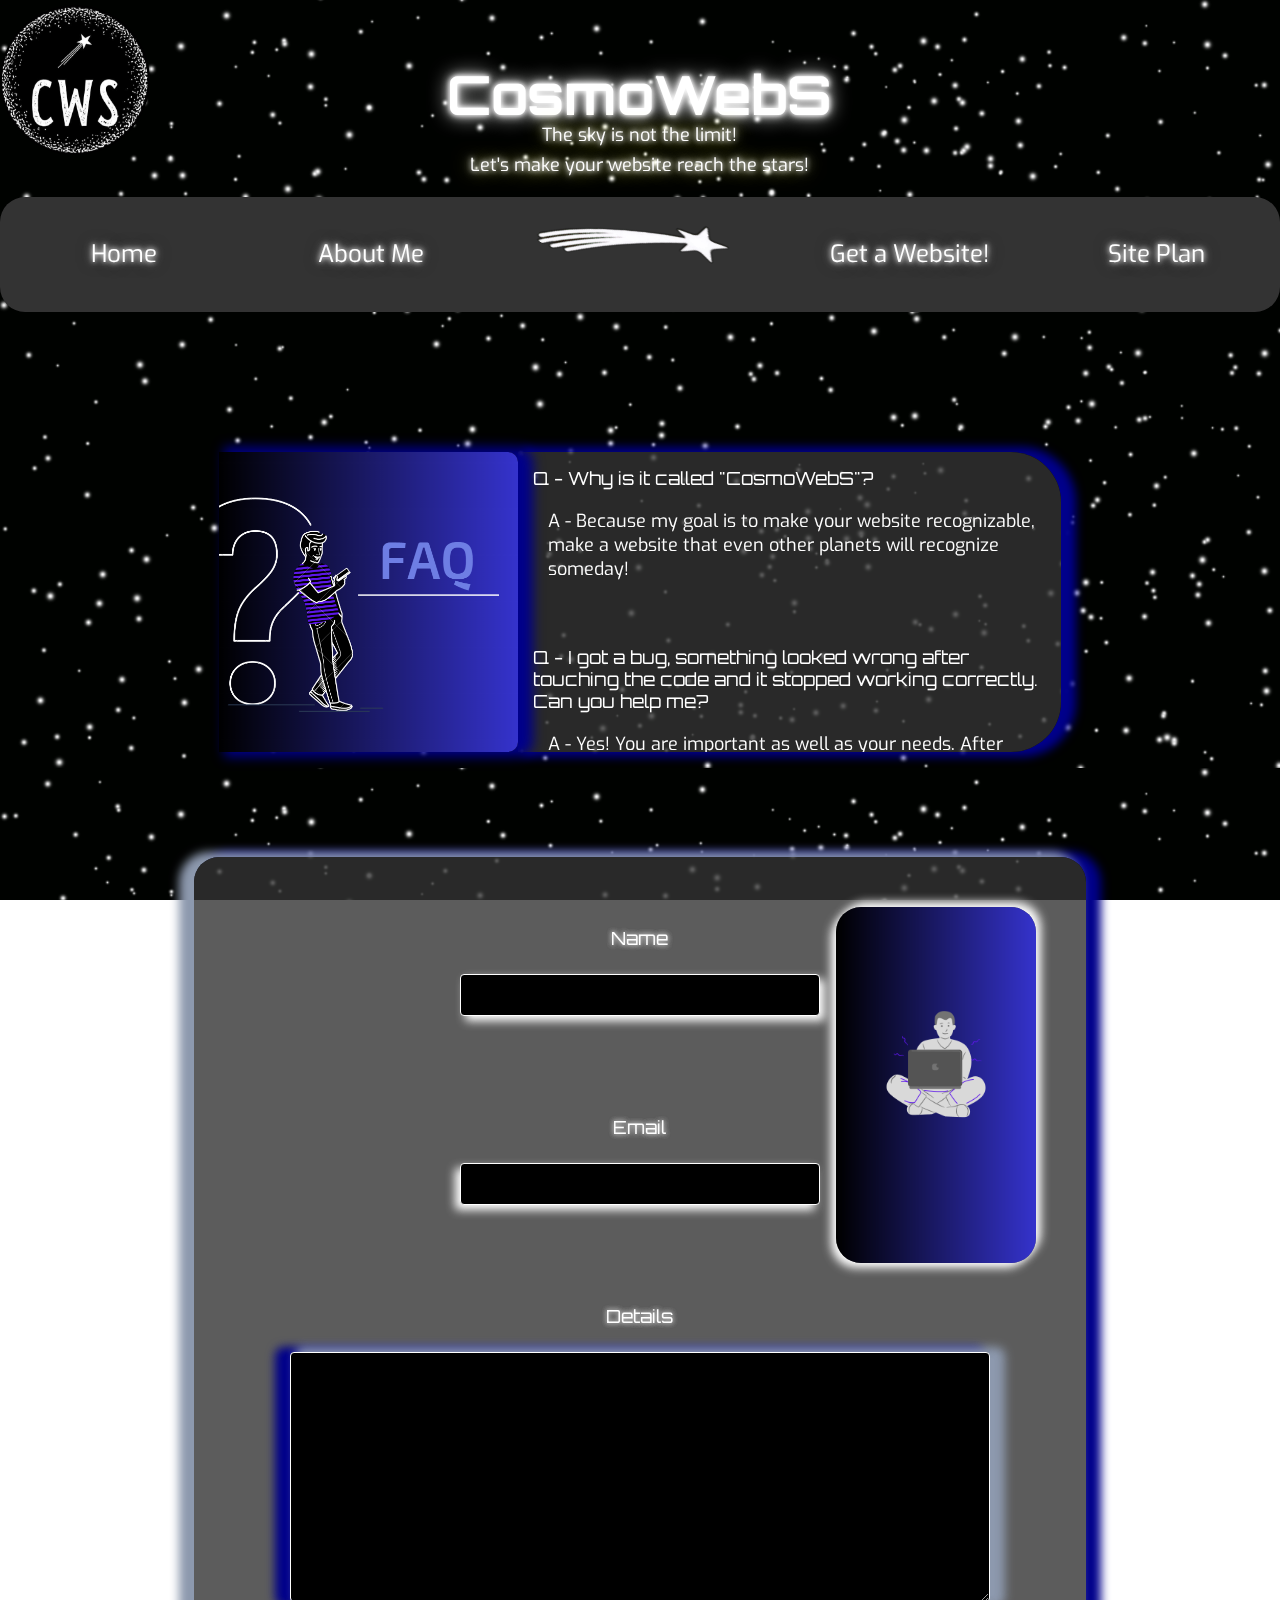
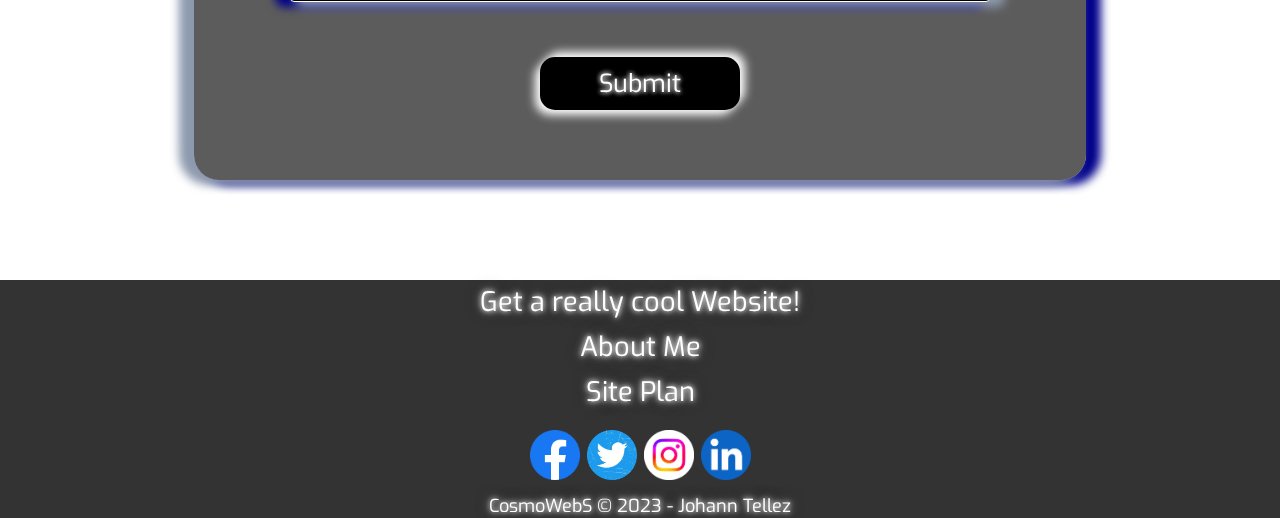
<file: wdd130/myweb/contact.html>
<!DOCTYPE html>
<html lang="en">
<head>
  <meta charset="UTF-8">
  <title>thirdpage</title>
  <link rel="stylesheet" type="text/css" href="styles/styles.css">
  <style>
    @import url('https://fonts.googleapis.com/css2?family=Abel&family=Exo:ital,wght@1,500&family=Josefin+Slab:ital,wght@1,500&family=Orbitron:wght@500&display=swap');
    :root {
    --headers-font: "Orbitron";
    --paragraphs-font: Exo, Helvetica, sans-serif;
    }
    form {
      margin: 0 auto;
      max-width: 400px;
      padding: 20px;
      border-radius: 5px;
      text-align: center;
    }
    /* Form fields */
    form div {
      text-align: center;
      flex-direction: column;
      align-items: flex-start;
    }
    form label {
      display: block;
      margin-bottom: 5px;
      text-align: center;
      font-family: var(--headers-font);
      color: white;
      margin-bottom: 25px;
      text-shadow: 0 0 5px white, 0 0 5px black, 0 0 5px white;
    }
    #name {
      margin-bottom: 100px; 
      width: 100%;
      box-shadow: 5px 5px 10px white;
      padding: 8px;
      border: 1px solid white;
      border-radius: 4px;
      font-family: var(--paragraphs-font);
      background-color: black;
      color: white;
      font-size: 1em;
      vertical-align: top;
    }
    #email {
      margin-bottom: 100px; 
      width: 100%;
      box-shadow: -5px 5px 10px white;
      padding: 8px;
      border: 1px solid white;
      border-radius: 4px;
      font-family: var(--paragraphs-font);
      background-color: black;
      color: white;
      font-size: 1em;
      vertical-align: top;
    }
    #details {
      padding: 8px;
      margin-left: -170px;
      width: 700px;
      height: 250px;
      text-align: left;
      direction: ltr;
      border: 1px solid white;
      border-radius: 4px;
      font-family: var(--paragraphs-font);
      background-color: black;
      color: white;
      font-size: 1em;
      box-shadow: 10px 0 10px 5px #8D99AE, -10px 0 10px 5px rgba(0, 0, 139, 1.5)
    }
    #details:focus {
      outline: none;
    }

    #feedback {
      background-color: rgba(51, 51, 51, 0.8);
      position: absolute;
      top: 0;
      left: 0;
      right: 0;
      padding: .5em;
      display: none;
      color: white;  
      text-shadow: 0 0 5px white, 0 0 5px black, 0 0 5px white;
      text-align: center;
    }

  </style>
</head>
<body>
  <div id="content">  
    <div class="background-section">
      <div class="star star1"></div>
      <div class="star star2"></div>
      <div class="star star3"></div>
      <div class="star star4"></div>
      <div class="star star5"></div>
      <div class="star star6"></div>
      <div class="star star7"></div>
      <div class="star star8"></div>
    </div>
    <div>
      <header>
        <div class="grid-a">
          <a id="logo-link" href="index.html">
            <img class="logo-pic" src="images/logo-rounded.png" alt = "CWS">
          </a>
          <h1 class="initial-text">CosmoWebS</h1>
            <p class="initial-text1">The sky is not the limit!</p> 
            <p class="initial-text2">Let's make your website reach the stars!</p>
        </div>
        <nav class="nav-grid">
          <p><a href="index.html">Home</a></p>
          <p><a href="about.html">About Me</a></p>
          <img class="shootingstar" src="images/shootingstar.png" alt="shootingstar">
          <p><a href="contact.html">Get a Website!</a></p>
          <p><a href="site-plan.html">Site Plan</a></p>
        </nav>
      </header>
    </div>
    <main id="the_windows">
      <div class= "some-questions">
        <img id="faq" src="images/faq.png" alt="questions">
      
        <div class="faq">
          
          <p class="q1">Q - Why is it called "CosmoWebS"?</p> <p class="q2">A - Because my goal is to make your website recognizable, make a website that even other planets will recognize someday!</p>
          <p class="q1">Q - I got a bug, something looked wrong after touching the code and it stopped working correctly. Can you help me?</p> <p class="q2">A - Yes! You are important as well as your needs. After obtaining your web design, you will receive a personalized way to contact me.</p>
          <p class="q1">Q - What days are you available to be contacted?</p> <p class="q2">A - “You may contact me most any day. Monday through Saturday is best!</p>
          <p class="q1">Q - How long does it take you to finish a website?</p> <p class="q2">A - It depends on the complexity of your web design, but I will try to get it within 1 to 4 months... hopefully in less time.</p>
          <p class="q1">Q - Is the website going to be mobile compatible?</p> <p class="q2">A - Yes!! That is an extra you will get for free!</p>
          <p class="q1">Q - How much does it cost to get a website?</p> <p class="q2">A - The starting price per page is currently $15.00, but as with everything these days, the prices are subject to change.</p>
        </div>
      </div>
      <div id="feedback"></div>
      <div class="call">

        <img id="pc" src="images/contactus.png" alt="person-in-a-pc">
        <form>          
          <div>
            <label class="name" for="name">Name</label>
            <input type="text" id="name" name="name" autocomplete="off">
          </div>
          <div>
            <label class="email" for="email">Email</label>
            <input type="email" id="email" name="email" autocomplete="off">
          </div>
          <div>
            <label class="details" for="details">Details</label>
            <textarea rows="5" cols="60" id="details" name="details" autocomplete="off"></textarea>

          </div>
          <div>
            <button type="submit" class="get"><span>Submit</span></button>
          </div>
        </form>
      
      </div>

    </main>
    <footer>
      <p><a href="contact.html">Get a really cool Website!</a></p>
      <p><a href="about.html">About Me</a></p>
      <p><a href="site-plan.html">Site Plan</a></p>
      <div class="social">
        <a href="https://www.facebook.com/johann.tellez.55" target="_blank">
          <img src="images/facebook.png" alt="fb icon">
        </a>
        <a href="https://twitter.com/Johann86920040" target="_blank">
          <img src="images/twitter.png" alt="twitter icon">
        </a>
        <a href="https://www.instagram.com/tellez26johann.02/" target="_blank">
          <img src="images/instagram.png" alt="instagram icon">
        </a>
        <a href="https://www.linkedin.com/in/johann-tellez-509723233/" target="_blank">
          <img src="images/linkedln.png" alt="linkedln icon">
        </a>
      </div>    
      <p class="copy">CosmoWebS &copy; 2023 - Johann Tellez</p>
    </footer>
  </div>
  <script>
    // get the feedback div element so we can do something with it.
    const feedbackElement = document.getElementById('feedback');
    // get the form so we can read what was entered in it.
    const formElement = document.forms[0];
    // add a 'listener' to wait for a submission of our form. When that happens run the code below.
    formElement.addEventListener('submit', function(e) {
        // stop the form from doing the default action.
        e.preventDefault();
        // set the contents of our feedback element to a message letting the user know the form was submitted successfully. Notice that we pull the name that was entered in the form to personalize the message!
        feedbackElement.innerHTML = 'Hello '+ formElement.elements.name.value +'! Thank you! I will get back with you as soon as possible!';
        // make the feedback element visible.
        feedbackElement.style.display = "block";
        // add a class to move everything down so our message doesn't cover it.
        document.body.classList.toggle('moveDown');
        formElement.reset()
        window.scrollTo({ top: 0, behavior: 'smooth' });
    });
  </script>
</body>
</html>
</file>
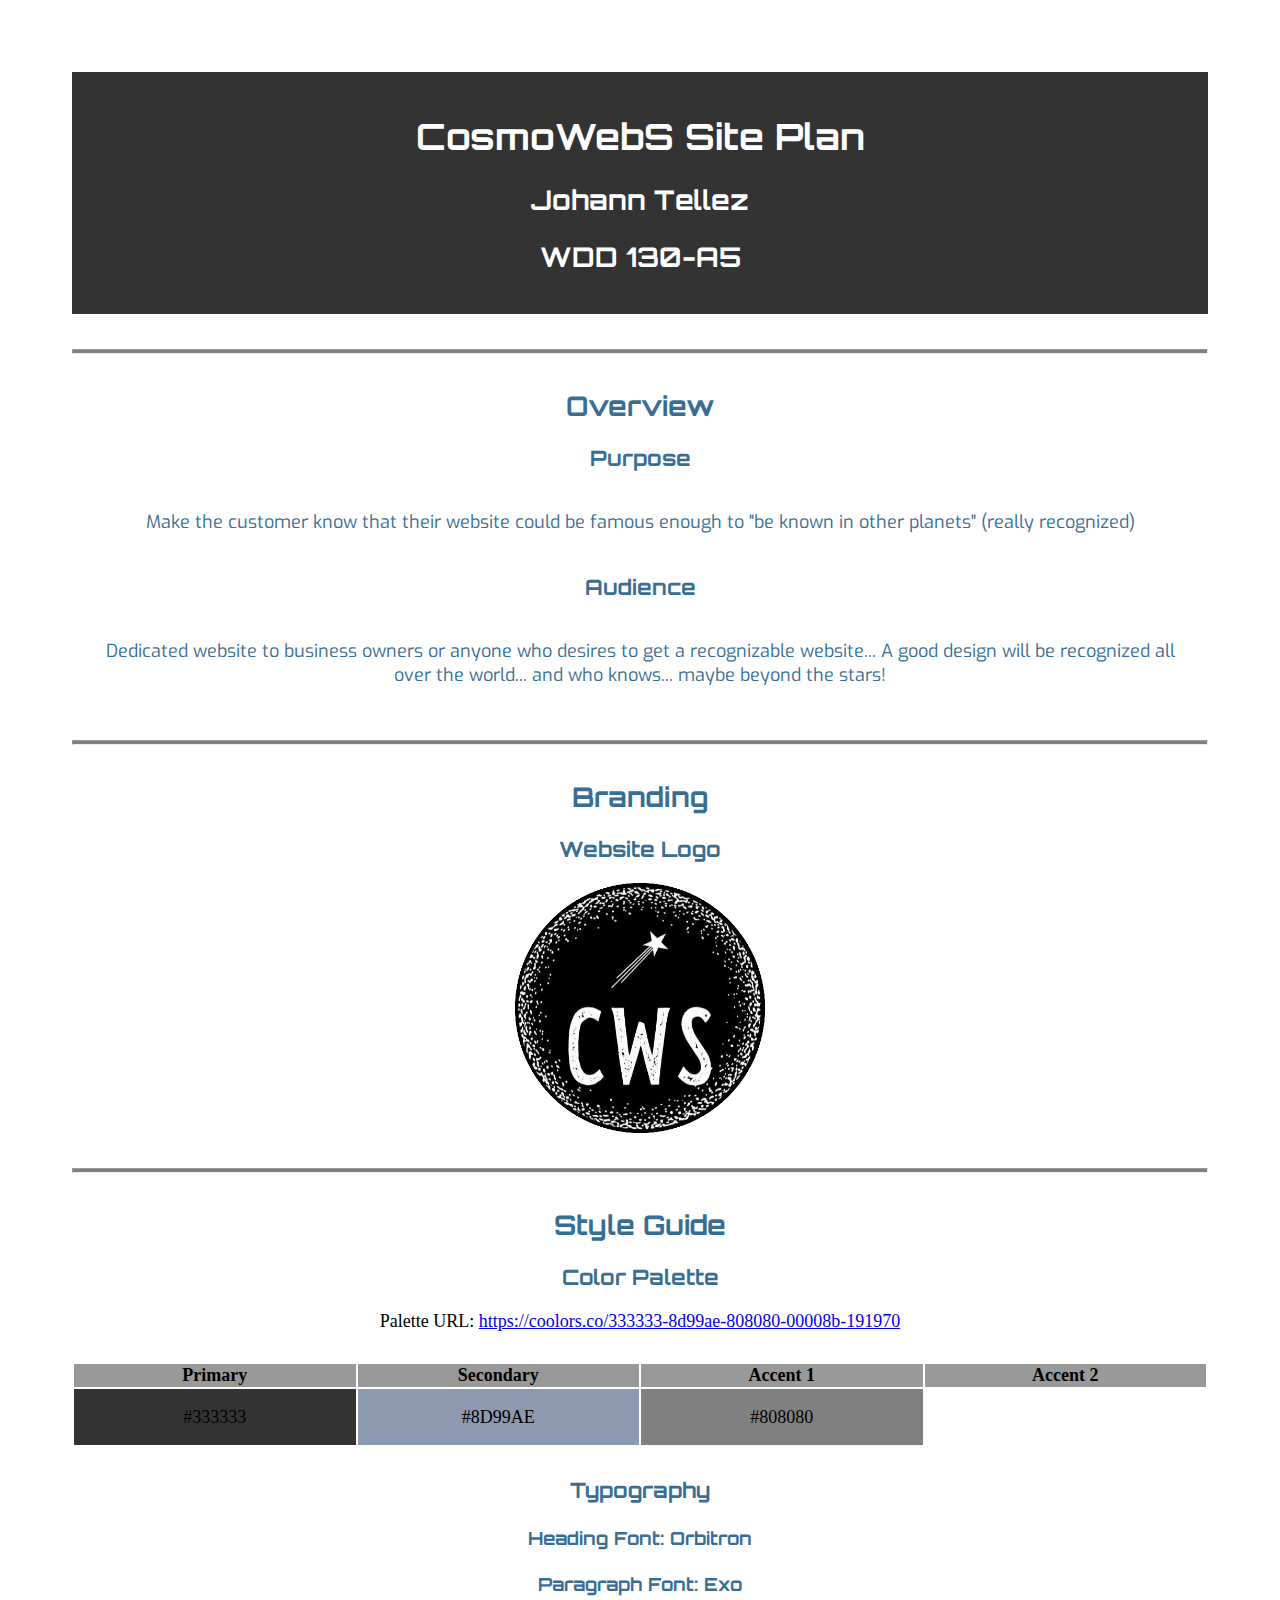
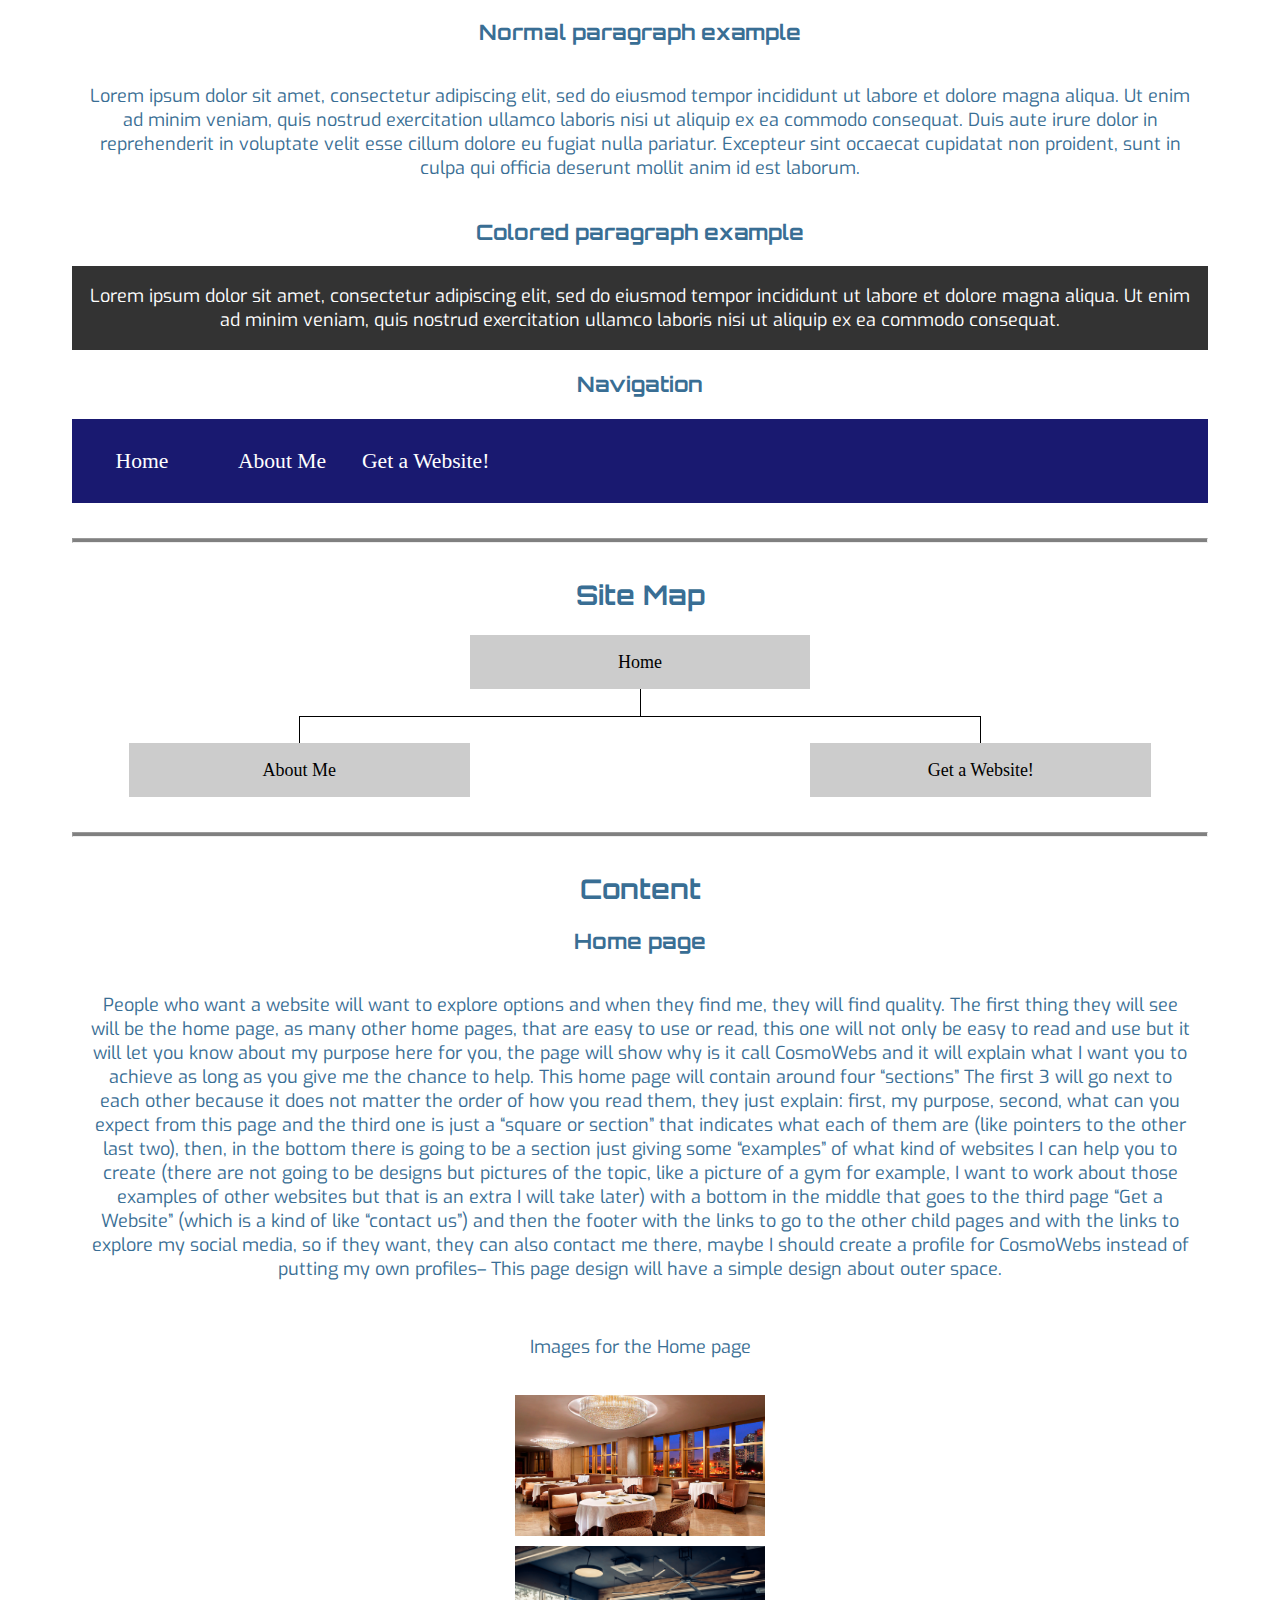
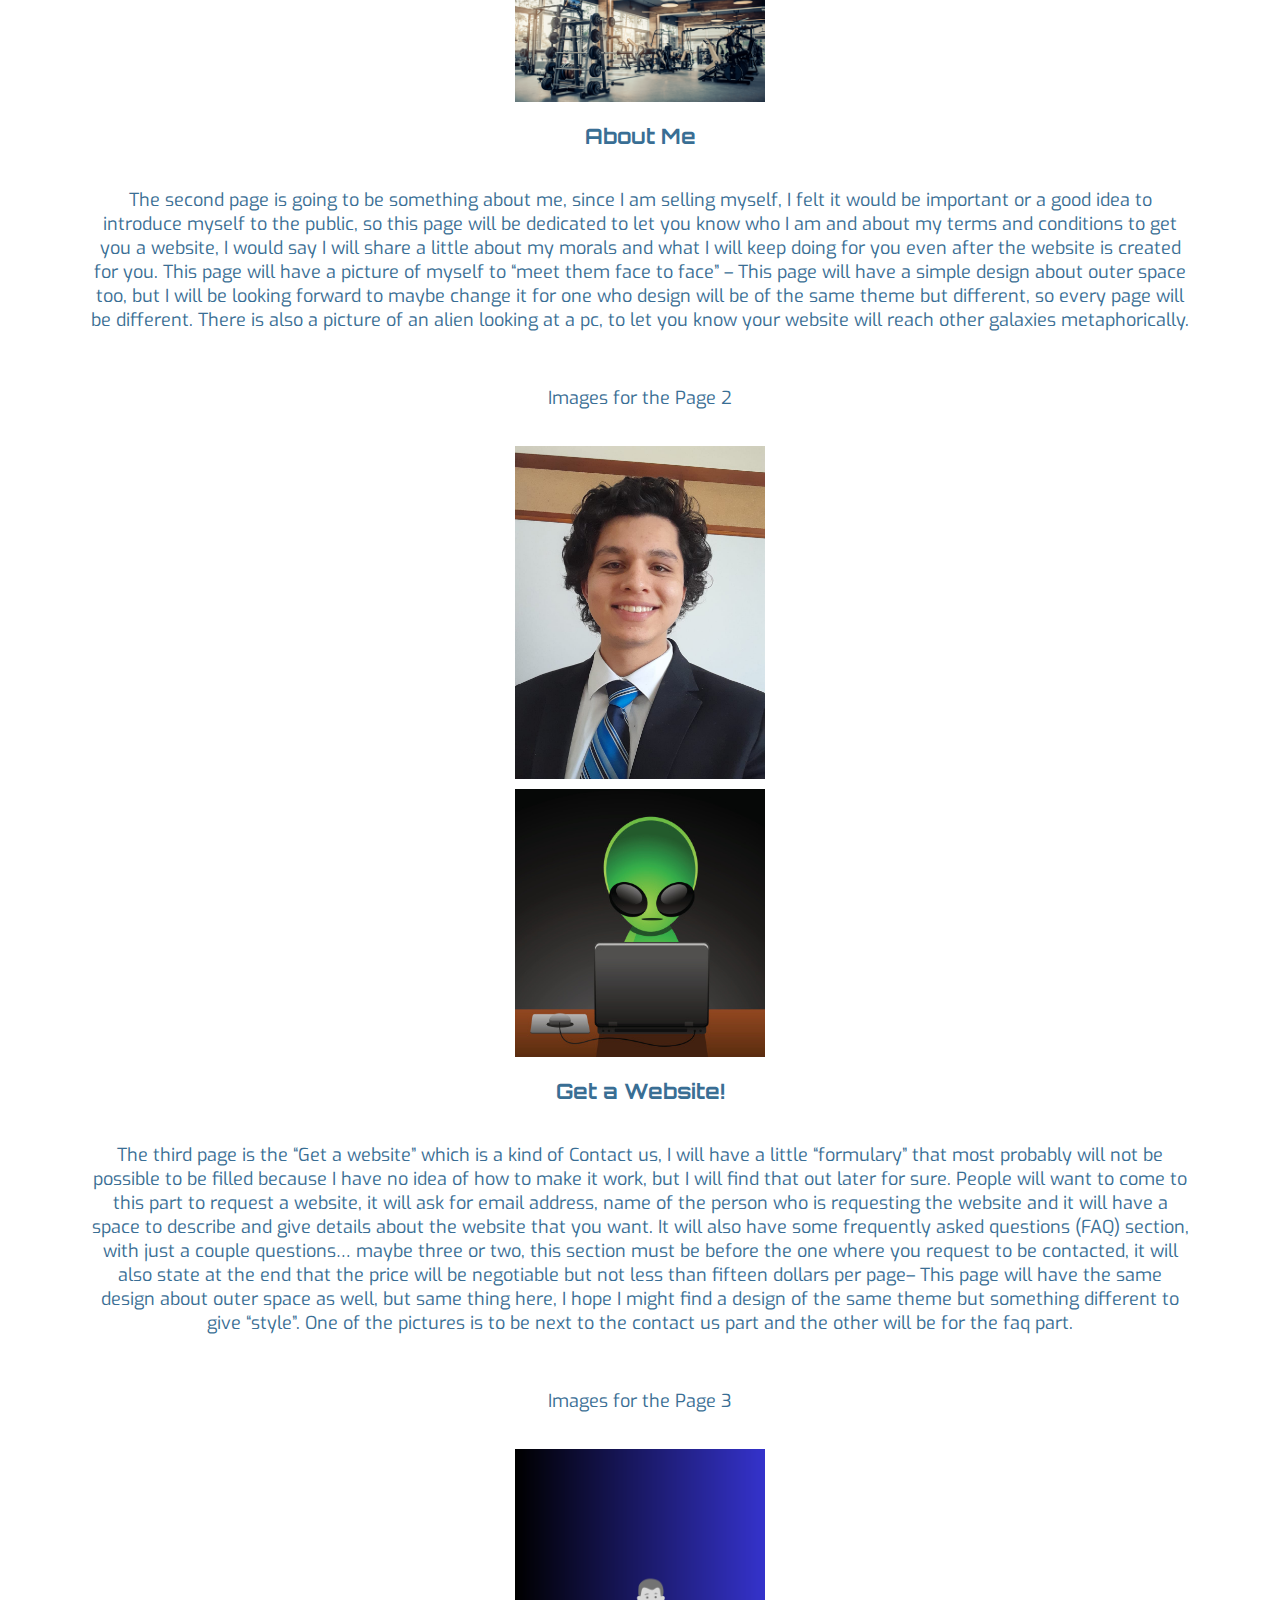
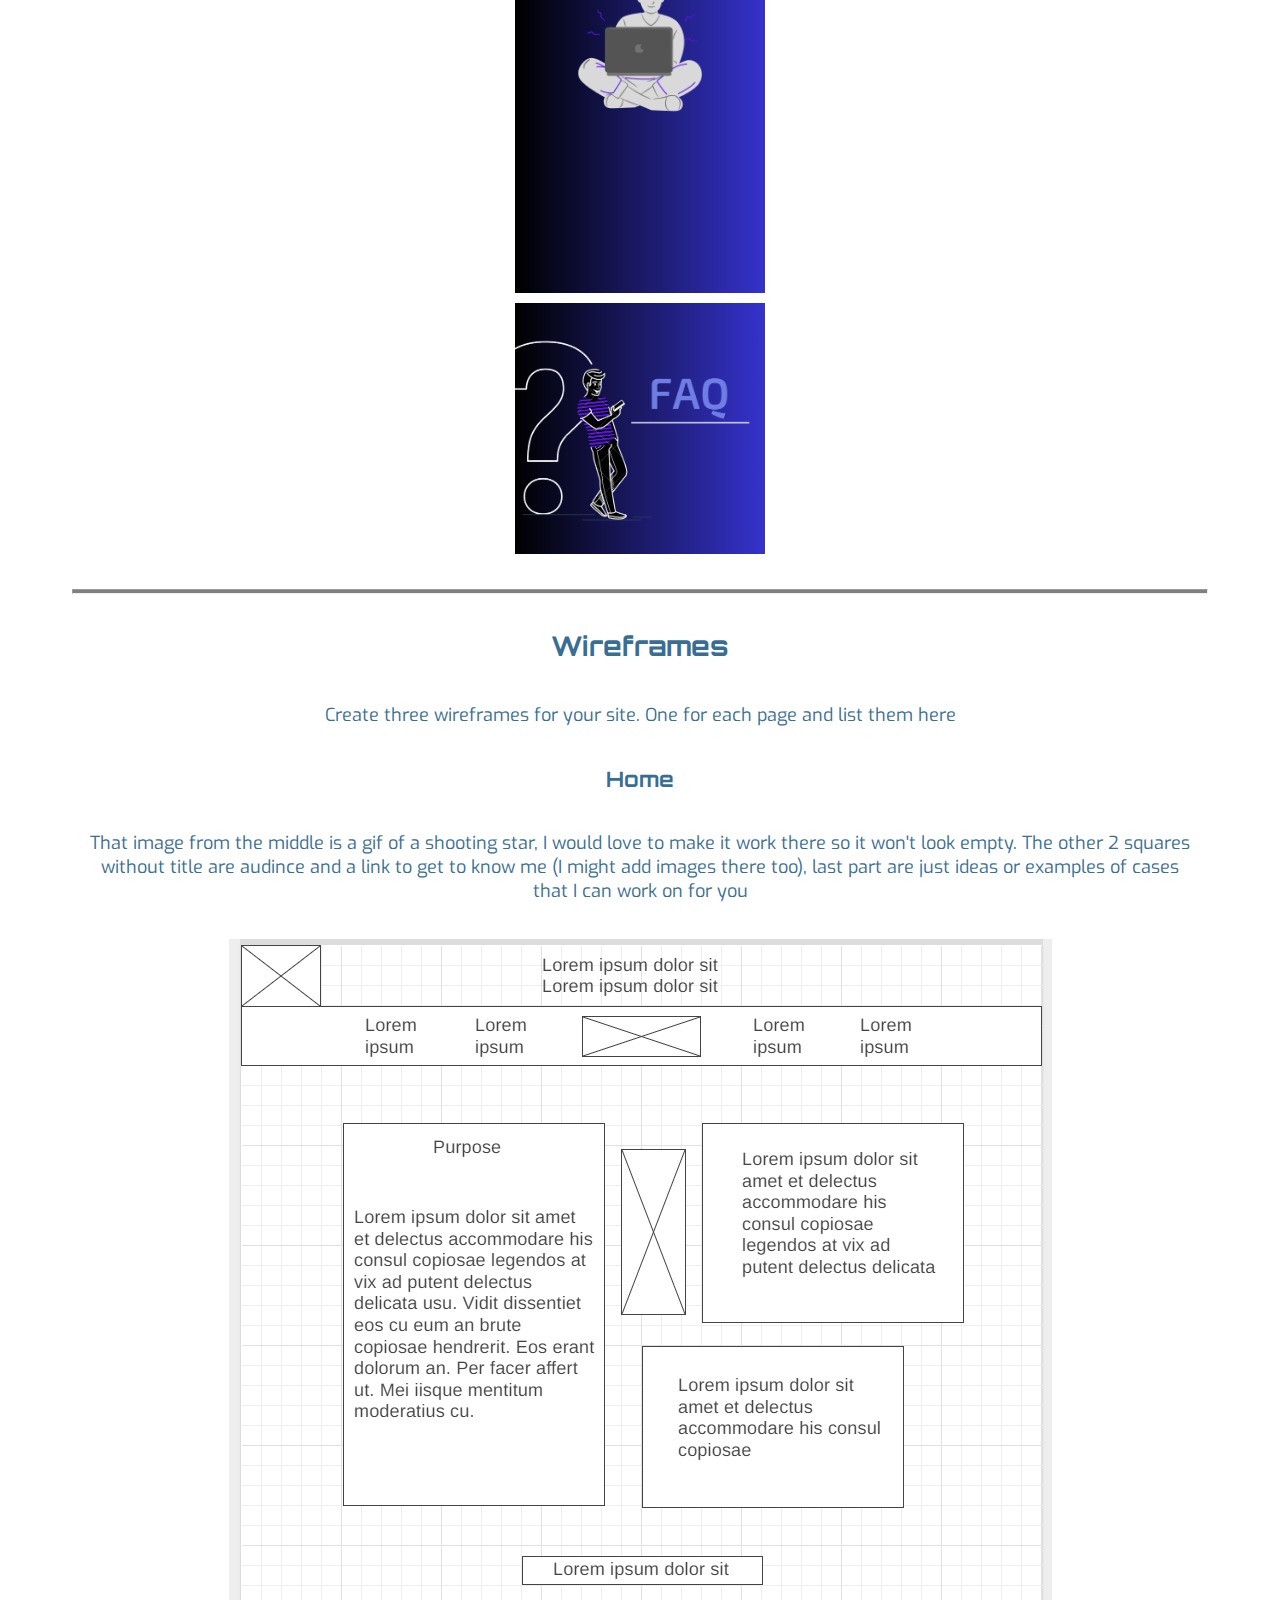
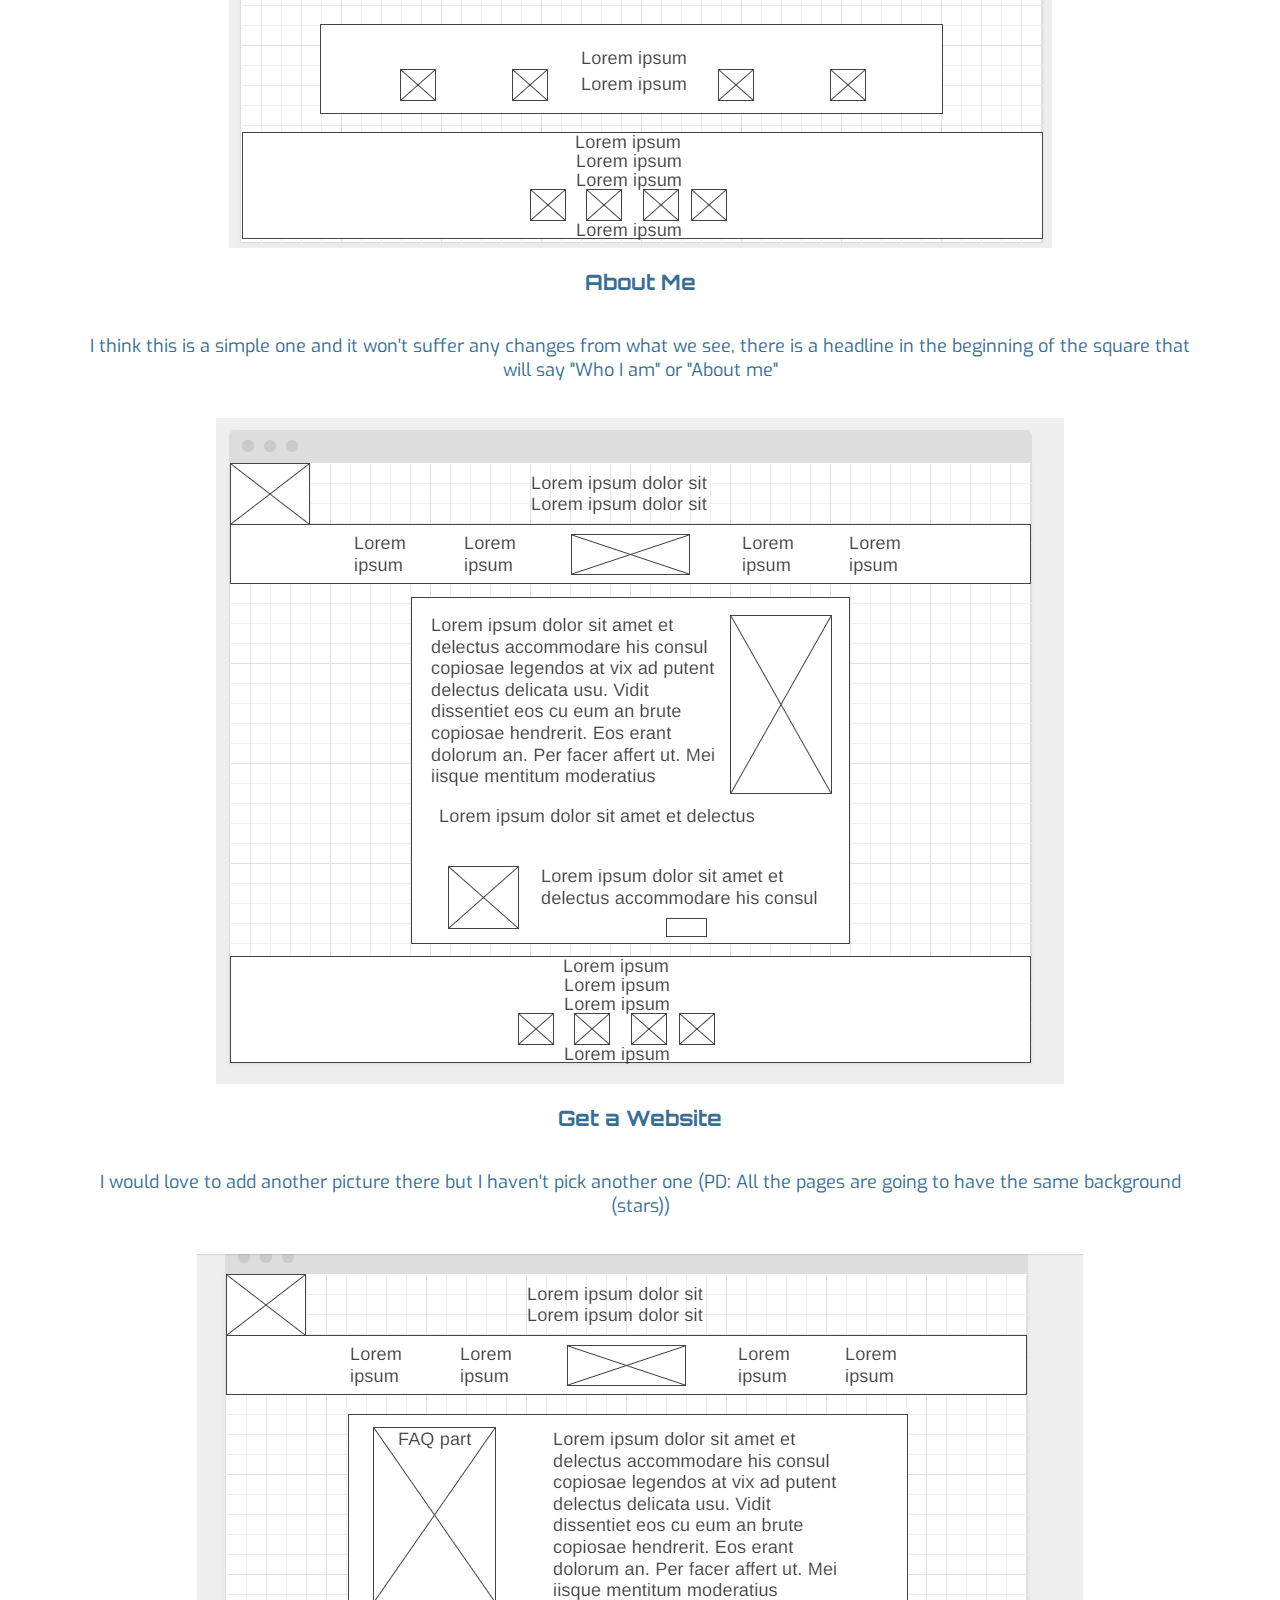
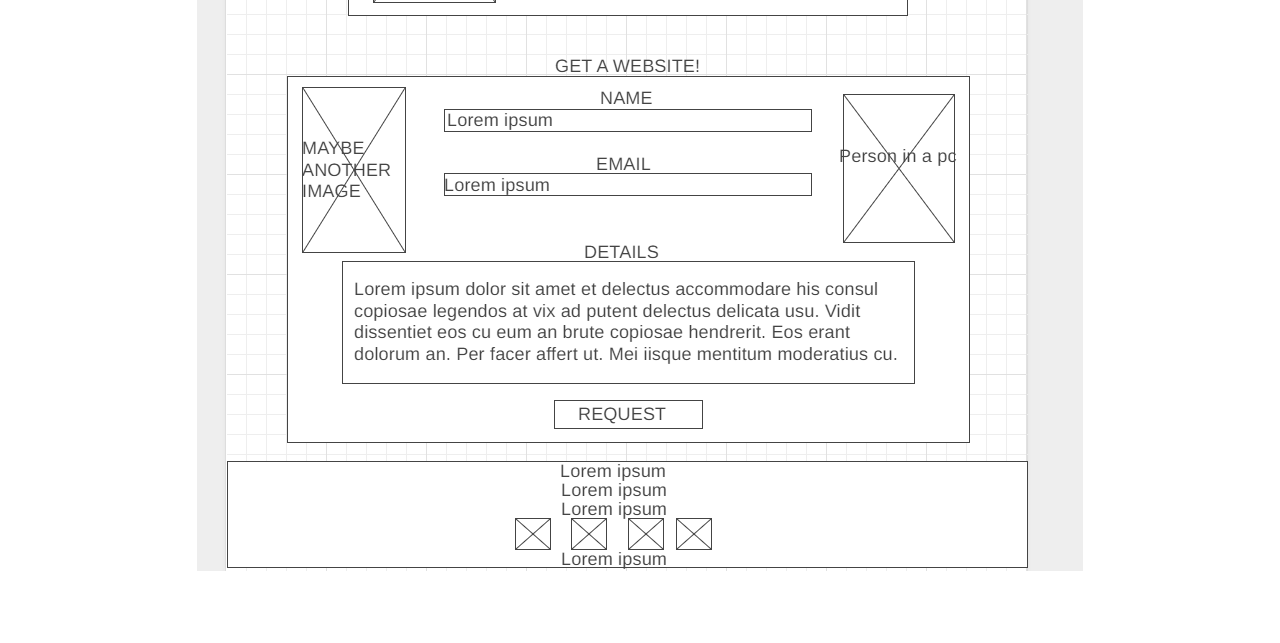
<file: wdd130/myweb/site-plan.html>
<!--<p>The sky is not the limit! Let's make your website reach the stars!</p>
-->
<!DOCTYPE html>
<html lang="en-us">
    
  <head>
    <meta charset="utf-8">
    <title>Site Plan</title>
    <link type="text/css" rel="stylesheet" href="styles/site-plan.css">
  </head>

  <body>
    <header>
      <h1>CosmoWebS Site Plan</h1>
      <h2>Johann Tellez</h2>
      <h2>WDD 130-A5</h2>
      <!-- In the header above, add the name or your site, your name and class number. For example if you are in section 3 you would put WDD 130.03 -->
    </header>
    <main>

      <!-- ------------------------Steps 2-3------------------------------ -->
      <hr>
      <h2>Overview</h2>
      <h3>Purpose</h3>
      <p>Make the customer know that their website could be famous enough to "be known in other planets" (really recognized)</p>  <!-- change this -->


      <h3>Audience</h3>
      <p>Dedicated website to business owners or anyone who desires to get a recognizable website... A good design will be recognized all over the world... and who knows... maybe beyond the stars!</p>  <!-- change this -->

      <hr>
      <h2>Branding</h2>
      <h3>Website Logo</h3>
      <!-- Replace this with some sort of logo for your site.  A logo can be as simple as the name of your site in a nice font :) -->
      <img class="logo-pic" src="images/logo-rounded.png" alt="Logo image">
      <hr>
      <h2>
        Style Guide
      </h2>

      <!-- ------------------------Steps 4-8------------------------------ -->

      <h3>
        Color Palette
      </h3>
      <!--  The colors you choose for a website are one of the most important decisions you will make. Follow the instructions on the activity in iLearn then return and replace the color codes below with the hex color codes (the 6 digit numbers that show at the bottom of each color) for the colors you have chosen below.  You should have at least 2 colors but do not have to fill in all 4 if you do not need them.  -->

      <!-- Copy and paste the URL to your finished palette below Make sure to paste it into both spots -->
      Palette URL: <a href="https://coolors.co/396e94-e7c24f-a43312-381d2a-aabd8c" target="_blank">https://coolors.co/333333-8d99ae-808080-00008b-191970</a>


      <table class="colors">
        <tr><th>Primary</th><th>Secondary</th><th>Accent 1</th><th>Accent 2</th></tr>
        <!-- Replace the numbers in the boxes below with your hex color codes. Then switch to the site-plan.css file and change your colors there as well. -->
        <tr><td class="primary">#333333</td><td class="secondary">#8D99AE</td><td class="accent1">#808080</td><td class="accent2"></td></tr>
      </table>

      <!-- ------------------------Step 9------------------------------ -->

      <h3>
        Typography
      </h3>
      <!-- Choose a font for your paragraphs (body copy) and headlines. What font(s) have you chosen? Why did you choose what you did?  Make sure to review the list of web safe fonts at W3Schools.org as a starting point.  Think also about which of your colors above you might use for background and font colors. -->

      <h4>
        Heading Font: Orbitron  <!-- change this -->
      </h4>
      <h4>
        Paragraph Font: Exo  <!-- change this -->
      </h4>
      <h3>
        Normal paragraph example
      </h3>
      <p>
        Lorem ipsum dolor sit amet, consectetur adipiscing elit, sed do eiusmod tempor incididunt ut labore et dolore magna aliqua. Ut enim ad minim veniam, quis nostrud exercitation ullamco laboris nisi ut aliquip ex ea commodo consequat. Duis aute irure dolor in reprehenderit in voluptate velit esse cillum dolore eu fugiat nulla pariatur. Excepteur sint occaecat cupidatat non proident, sunt in culpa qui officia deserunt mollit anim id est laborum.
      </p>
      <h3>
        Colored paragraph example
      </h3>
      <p class="colored">
        Lorem ipsum dolor sit amet, consectetur adipiscing elit, sed do eiusmod tempor incididunt ut labore et dolore magna aliqua. Ut enim ad minim veniam, quis nostrud exercitation ullamco laboris nisi ut aliquip ex ea commodo consequat. 
      </p>

      <!-- ------------------------Step 10------------------------------ -->

      <h3>
        Navigation
      </h3>
      <!-- Think about how you want your navigation bar to look. In the site-plan.css file change the colors to your colors to get the look you desire. --> 
      <nav>
        <a href="#">Home</a>
        <a href="#">About Me</a>
        <a href="#">Get a Website!</a>
      </nav>
      <hr>
      <h2>
        Site Map
      </h2>
      <div class="sitemap">
        <div class="sm-home">
          Home
        </div>
        <div class="sm-page2">
          About Me <!-- change this -->
        </div>
        <div class="sm-page3">
          Get a Website!  <!-- change this -->
        </div>

        <div class="top">
          &nbsp;
        </div>
        <div class="left">
          &nbsp;
        </div>
        <div class="right">
          &nbsp;
        </div>

      </div>

      <!-- --------Content Section -------------- -->
      <hr>
      <h2>
        Content
      </h2>
      <h3>Home page</h3>
      <p>
        People who want a website will want to explore options and when they find me, they will find quality. The first thing they will see will be the home page, as many other home pages, that are easy to use or read, this one will not only be easy to read and use but it will let you know about my purpose here for you, the page will show why is it call CosmoWebs and it will explain what I want you to achieve as long as you give me the chance to help. This home page will contain around four “sections” The first 3 will go next to each other because it does not matter the order of how you read them, they just explain: first, my purpose, second, what can you expect from this page and the third one is just a “square or section” that indicates what each of them are (like pointers to the other last two), then, in the bottom there is going to be a section just giving some “examples” of what kind of websites I can help you to create (there are not going to be designs but pictures of the topic, like a picture of a gym for example, I want to work about those examples of other websites but that is an extra I will take later) with a bottom in the middle that goes to the third page “Get a Website” (which is a kind of like “contact us”) and then the footer with the links to go to the other child pages and with the links to explore my social media, so if they want, they can also contact me there, maybe I should create a profile for CosmoWebs instead of putting my own profiles– This page design will have a simple design about outer space.
      </p>
      <p>Images for the Home page</p>
        <img class="plan-pic" src="images/restaurant.png" alt="image for homepage">
        <img class="plan-pic" src="images/Gym-structure.png" alt="image for homepage">

      </ul>
      <h3>About Me</h3>
      <p>
        The second page is going to be something about me, since I am selling myself, I felt it would be important or a good idea to introduce myself to the public, so this page will be dedicated to let you know who I am and about my terms and conditions to get you a website, I would say I will share a little about my morals and what I will keep doing for you even after the website is created for you. 
	This page will have a picture of myself to “meet them face to face” – This page will have a simple design about outer space too, but I will be looking forward to maybe change it for one who design will be of the same theme but different, so every page will be different. There is also a picture of an alien looking at a pc, to let you know your website will reach other galaxies metaphorically.

      </p>
      <p>Images for the Page 2</p>
        <img class="plan-pic" src="images/me.png" alt="image for page">
        <img class="plan-pic" src="images/alien.png" alt="image for page">

      </ul>
      <h3>Get a Website!</h3>
      <p>
        The third page is the “Get a website” which is a kind of Contact us, I will have a little “formulary” that most probably will not be possible to be filled because I have no idea of how to make it work, but I will find that out later for sure. 
	People will want to come to this part to request a website, it will ask for email address, name of the person who is requesting the website and it will have a space to describe and give details about the website that you want. 
	It will also have some frequently asked questions (FAQ) section, with just a couple questions… maybe three or two, this section must be before the one where you request to be contacted, it will also state at the end that the price will be negotiable but not less than fifteen dollars per page– This page will have the same design about outer space as well, but same thing here, I hope I might find a design of the same theme but something different to give “style”. One of the pictures is to be next to the contact us part and the other will be for the faq part.

      </p>
      <p>Images for the Page 3</p>
        <img class="plan-pic" src="images/contactus.png" alt="image for page3">
        <img class="plan-pic" src="images/faq.png" alt="image for page3">

      </ul>
      <hr>
      <h2>
        Wireframes
      </h2>
      <p>
        Create three wireframes for your site. One for each page and list them here</p>

      <h3>Home</h3>
      <p>         
        That image from the middle is a gif of a shooting star, I would love to make it work there so it won't look empty. The other 2 squares without title are audince and a link to get to know me (I might add images there too), last part are just ideas or examples of cases that I can work on for you
      </p>
      <img class="wires" src="images/homepage.png" alt="home page wireframe">

      <h3>About Me</h3>
      <p>         
        I think this is a simple one and it won't suffer any changes from what we see, there is a headline in the beginning of the square that will say "Who I am" or "About me"
      </p>
      <img src="images/aboutmepage.png" alt="page 2 wireframe">

      <h3>Get a Website</h3>
      <p>         
        I would love to add another picture there but I haven't pick another one (PD: All the pages are going to have the same background (stars))
      </p>
      <img src="images/contactuspage.png" alt="page 3 wireframe">
    </main>
  </body>

</html>
</file>
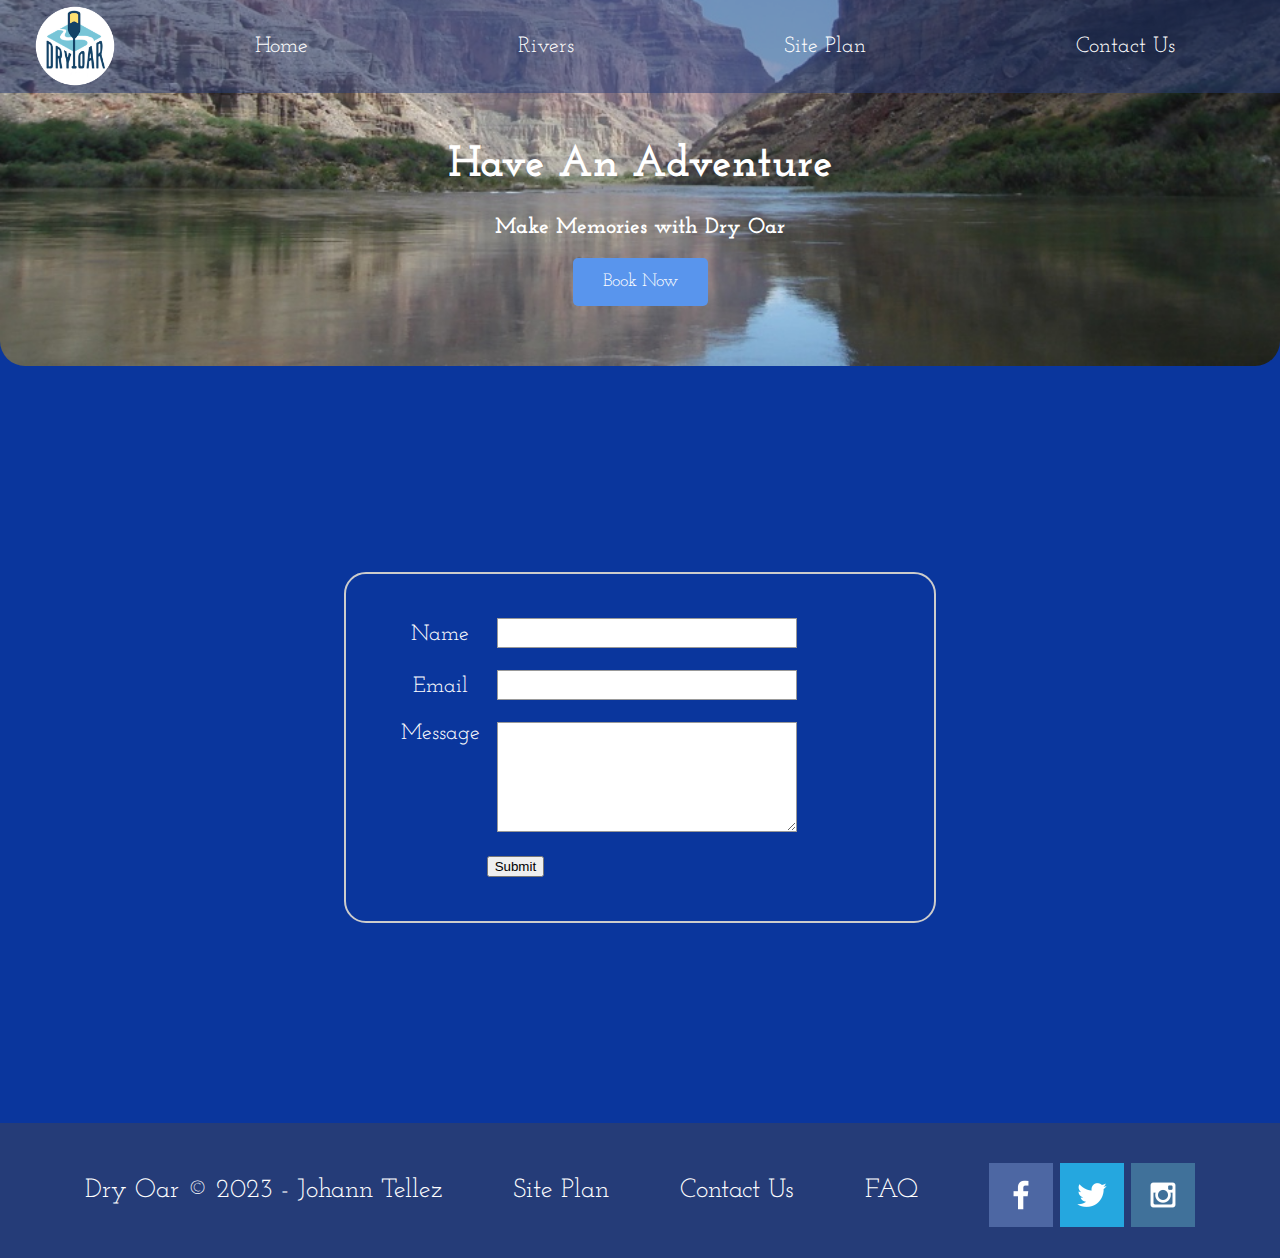
<file: wdd130/wwr/contactus.html>
<!DOCTYPE html>
<html lang="en">
<head>
    <meta charset="UTF-8">
    <meta http-equiv="X-UA-Compatible" content="IE=edge">
    <meta name="viewport" content="width=device-width, initial-scale=1.0">
    <link rel="stylesheet" href="styles/styles.css">
    <title>Rafting River GO!</title>
    <style>
        form {
            /* Center the form on the page */
            
            margin: 0 auto;
            width: 500px;
            /* Form outline */
            padding: 2em;
            border: 2px solid #ccc;
            border-radius: 1em;
        }

        ul {
            list-style: none;
            padding: 0;
            margin: 0;
        }

        form li + li {
            margin-top: 1em;
        }

        label {
            /* Uniform size & alignment */
            display: inline-block;
            width: 100px;
            text-align: center;
            color: white;
        }

        input, textarea {
            /* To make sure that all text fields have the same font settings
                By default, textareas have a monospace font */
            font: 1em sans-serif;

            /* Uniform text field size */
            width: 300px;
            box-sizing: border-box;

            /* Match form field borders */
            border: 1px solid #999;
        }

        input:focus, textarea:focus {
            /* Additional highlight for focused elements */
            border-color: #000;
        }

        textarea {
            /* Align multiline text fields with their labels */
            vertical-align: top;

            /* Provide space to type some text */
            height: 5em;
        }

        .button {
            /* Align buttons with the text fields */
            padding-left: 90px; /* same size as the label elements */
        }

        button {
            /* This extra margin represent roughly the same space as the space
                between the labels and their text fields */
            margin-left: 0.5em;
        }
        #feedback {
            background-color: antiquewhite;
            position: absolute;
            top: 0;
            left: 0;
            right: 0;
            padding: .5em;
            /* make this element invisible until we are ready for it */
            display: none;      
        }
        .moveDown {
            margin-top: 3em;
        }
        main {
            
            padding-top: 200px;
            
        }
    </style>
</head>
<body>
    <div id="content">
        <header>
            <a id="logo_link" href="index.html"> <!-- makes a link in the logo!! So cool-->
                <img class="logo" src="images/logo.png" alt="Dry Oar Logo"><!-- looks like this will be for logos!-->
            </a>
        
            <nav> <!-- Then get thin another one for links "nav = navegation"-->
                <a href="index.html">Home</a>
                <a href="rivers.html">Rivers</a>
                <a href="site-plan-rafting.css">Site Plan</a>
                <a href="contactus.html">Contact Us</a>
            </nav>
        </header>
        <div id="hero">
            <div id="hero-box">
                <img id="hero-img" src="images/calm.png" alt="People enjoying rafting">
            </div>
            <section id="hero-msg">
                <h1 class="home-title">Have An Adventure</h1>
                <h4>Make Memories with Dry Oar</h4>
                <div class="button-box">
                    <a class="book" href="contactus.html">Book Now</a>
                </div>
            </section>
        </div>
        <main>
            <div id="feedback"></div>
                <form action="/my-handing-form-page">
                    <ul>
                        <li>
                            <label for="name">Name</label>
                            <input type="text" name="user_name" id="name">
                        </li>
                        <li>
                            <label for="mail">Email</label>
                            <input type="text" name="user_email" id="mail">
                        </li>
                        <li>
                            <label for="msg">Message</label>
                            <textarea name="user_message" id="msg" cols="30" rows="10"></textarea>
                        </li>
                        <li class="button">
                            <button type="submit">Submit</button>
                        </li>
                    </ul>
                </form>
            </div>

        </main>
        <footer>
            <p>Dry Oar &copy; 2023 - Johann Tellez</p>
            <p><a href="site-plan-rafting.html">Site Plan</a></p>
            <p><a href="contactus.html">Contact Us</a></p>
            <p><a href="faq.html">FAQ</a></p>
            <div class="social">
                <a href="https://facebook.com" target="_blank">
                    <img src="images/facebook.png" alt="fb icon">
                </a>
                <a href="https://twitter.com" target="_blank">
                    <img src="images/twitter.png" alt="twitter icon">
                </a>
                <a href="https://instagram.com" target="_blank">
                    <img src="images/instagram.png" alt="instagram icon">
                </a>
            </div>
        </footer>
    </div>
    <script>
    // get the feedback div element so we can do something with it.
    const feedbackElement = document.getElementById('feedback');
    // get the form so we can read what was entered in it.
    const formElement = document.forms[0];
    // add a 'listener' to wait for a submission of our form. When that happens run the code below.
    formElement.addEventListener('submit', function(e) {
            // stop the form from doing the default action.
            e.preventDefault();
            // set the contents of our feedback element to a message letting the user know the form was submitted successfully. Notice that we pull the name that was entered in the form to personalize the message!
            feedbackElement.innerHTML = 'Hello '+ formElement.user_name.value +'! Thank you for your message. We will get back with you as soon as possible!';
            // make the feedback element visible.
            feedbackElement.style.display = "block";
            // add a class to move everything down so our message doesn't cover it.
            document.body.classList.toggle('moveDown');
    });
</script>
</body>

</html>
</file>
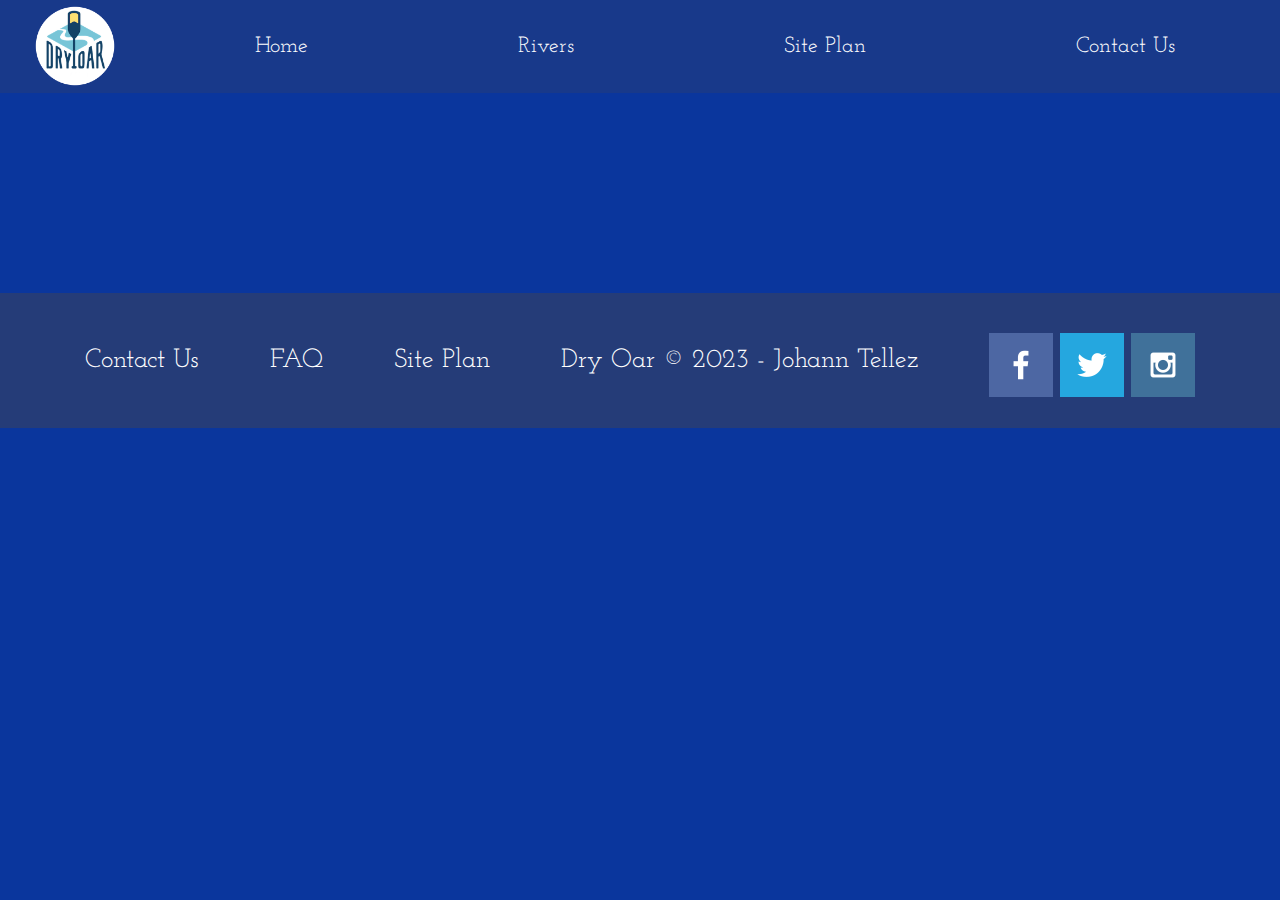
<file: wdd130/wwr/faq.html>
<!DOCTYPE html>
<html lang="en">
<head>
    <meta charset="UTF-8">
    <meta http-equiv="X-UA-Compatible" content="IE=edge">
    <meta name="viewport" content="width=device-width, initial-scale=1.0">
    <link rel="stylesheet" href="styles/styles.css">
    <title>rivers</title>
</head>
<body>
    <div id="content">
        <header>
            <a id="logo_link" href="index.html"> <!-- makes a link in the logo!! So cool-->
                <img class="logo" src="images/logo.png" alt="Dry Oar Logo"><!-- looks like this will be for logos!-->
            </a>
        
            <nav> <!-- Then get thin another one for links "nav = navegation"-->
                <a href="index.html">Home</a>
                <a href="rivers.html">Rivers</a>
                <a href="site-plan-rafting.css">Site Plan</a>
                <a href="contactus.html">Contact Us</a>
            </nav>
        </header>
        
        <main class="">
            <section>
                
            </section>
            
        </main>
    
        <footer>
            
            
            <p><a href="contactus.html">Contact Us</a></p>
            <p><a href="faq.html">FAQ</a></p>
            <p><a href="site-plan-rafting.html">Site Plan</a></p>
            <p>Dry Oar &copy; 2023 - Johann Tellez</p>
            <div class="social">
                <a href="https://facebook.com" target="_blank">
                    <img src="images/facebook.png" alt="fb icon">
                </a>
                <a href="https://twitter.com" target="_blank">
                    <img src="images/twitter.png" alt="twitter icon">
                </a>
                <a href="https://instagram.com" target="_blank">
                    <img src="images/instagram.png" alt="instagram icon">
                </a>
            </div>
        </footer>
    </div>
</body>
</html>
</file>
<file: wdd130/myweb/styles/styles.css>
@import url('https://fonts.googleapis.com/css2?family=Abel&family=Exo:ital,wght@1,500&family=Josefin+Slab:ital,wght@1,500&family=Orbitron:wght@500&display=swap');
:root {
    
    --headers-font: "Orbitron";
    --paragraphs-font: Exo, Helvetica, sans-serif;


}
#content {
    max-width: 1600px;
    margin: 0 auto;
}
*
{
    margin: 0;
    padding: 0;
    box-sizing: border-box;
}
.background-section {
    position: fixed;
    top: 0;
    left: 0;
    width: 100%;
    height: 100vh;
    /*overflow: hidden;*/
    background: #000200;
    /*display: flex;
    justify-content: center;
    align-items: center;*/
    z-index: -1;
}
div .star {
    position: absolute;
    top: 0;
    left: 0;
    width: 100%;
    height: 100%;

    animation: animate 8s ease-in-out infinite;
}
div.star.star1 {
    animation-delay: 0s;
    background: url(star1.png);
}
div.star.star2 {
    animation-delay: -1s;
    background: url(star2.png);
}
div.star.star3 {
    animation-delay: -2s;
    background: url(star3.png);
}
div.star.star4 {
    animation-delay: -3s;
    background: url(star4.png);
}
div .star.star5 {
    animation-delay: -4s;
    background: url(star5.png);
}
div.star.star6 {
    animation-delay: -5s;
    background: url(star6.png);
}
div.star.star7 {
    animation-delay: -6s;
    background: url(star7.png);
}
div.star.star8 {
    animation-delay: -7s;
    background: url(star8.png);
}
@keyframes animate {
    0%,20%,40%,60%,80%,100% {
        opacity: 0;
    }
    10%,30%,0%,70%,90% {
        opacity: 1;
    }
}
/*----------------------------------------*/
/*Colors
#333333 jet?
#8D99AE cool gray
#808080 gray
#00008B navy blue
#191970 midnight blue
*/
body {
    font-size: 18px;
}
header h1, header p {
    position: relative;
    z-index: 1;
    color: white;
    text-align: center;
    
}
header nav p {
    text-align: center;
    font-size: 16px;
    padding: 35px;
    text-align: center;
    text-shadow: 0 0 5px white, 0 0 10px white, 0 0 15px black;
    
}
header nav {
    background-color: #333333;
    
    position: relative;
    z-index: 1;
    color: white;
    text-align: center;
    font-family: var(--headers-font);
    border-radius: 25px;
    font-size: 1.5em;
}
footer {
    margin-top: 100px;
    font-family: var(--paragraphs-font);
}
footer, footer p{
    text-align: center;
    color: white;
    background-color: #333333;
    text-shadow: 0 0 5px white, 0 0 10px white, 0 0 15px black;
}
footer a, header a {
    color: white;
    text-decoration: none;
    font-size: 1.5em;
}
footer p a:hover, header a:hover {
    text-decoration: underline;
}
footer .social img {
    padding-top: 15px;
    width: 50px;
    height: auto;
}
main p {
    color: white;
    padding: 15px;
}
#the_windows {
    padding-top: 15px;
    display: grid;
    grid-template-columns: repeat(7, 1fr);
    gap: 80px;
    margin-top: 100px;
    
}
.left {
    border-radius: 15px;
    grid-column: 2/4;
    grid-row: 1/10;
    background-color: rgba(51, 51, 51, 0.6);
    font-family: var(--paragraphs-font);
    box-shadow: -5px 5px 10px white;
}
.left p {
    text-align: center;
    margin: 25px;
    line-height: 45px;
    font-size: 1.5em;
}
.right  {
    border-radius: 15px;
    grid-column: 5/7;
    grid-row: 1/6;
    background-color: rgba(51, 51, 51, 0.5);
    font-family: var(--paragraphs-font);
    box-shadow: 5px -5px 10px white;
}
.right p {
    text-align: center;
    margin: 25px;
    line-height: 45px;
    font-size: 1.5em;
}
.bottom {
    border-radius: 25px;
    text-align: center;
    justify-content: center;
    grid-column: 2/7;
    grid-row: 11/12;
    background-color: rgba(51, 51, 51, 0.8);
    margin-top: -30px;
    
    display: flex;
    flex-direction: row;
    align-items: center;
    padding: 20px;
    box-shadow:  0px 0px 100px 0px rgba(255, 255, 255, 1);
}
.centered-text {
    margin-bottom: -60px;
}
.centered-text a {
    text-shadow: 0 0 5px white, 0 0 5px black, 0 0 5px white;
}
.bottom p {
    font-family: var(--paragraphs-font);
    color: white;
    font-size: 1.3em;
    text-decoration: none;
}
.bottom img {
    width: 150px;
    height: auto;
    border-radius: 25px;
    margin: 22px;
}
.bottom img:hover {
    opacity: .5;
    transform: scale(1.1);
}
.centered-text a:hover {
    text-decoration: underline;
}
.middle-minus-cero{
    grid-column: 4/5;
    grid-row: 1/2;
}
.middle-cero {
    grid-column: 4/5;
    grid-row: 4/5;
}
.middle-cero p, .middle-minus-cero p {
    font-family: var(--headers-font);
    text-align: center;
    font-size: 1.3em;
    line-height: 40px;
    color: #808080;
    text-shadow: 0 0 10px #8D99AE, 0 0 20px #8D99AE, 0 0 25px #8D99AE;
    /*text-shadow: 0 0 5px #ffff00, 0 0 10px #ffff00, 0 0 20px #ffff00;*/
}
.middle-one {
    width: auto;
    margin-left: 20px;
    margin-right: 0px;
    margin-top: 0px;
    margin-bottom: 250px;
    transform: rotate(-120deg);
    grid-column: 4/5;
    grid-row: 1/6;
    padding: 0px;

}
.estrella {
    width: 300px;
    height: auto;
    padding: 0px;
}
.middle-two {
    border-radius: 25px;
    background-color: rgba(51, 51, 51, 0.5);;
    grid-column: 4/6;
    grid-row: 6/10;
    margin-left: 100px;
    margin-right: -100px;
    box-shadow: 5px 5px 10px 0px white;
}
.middle-three {
    border-radius: 15px;
    background-color: rgba(51, 51, 51, 0.5);
    grid-column: 3/6 ;
    grid-row: 9/11;
    text-align: center;
    margin-top: 200px;
    font-family: var(--headers-font);
    font-size: 1.3em;
    box-shadow: 0px -10px 10px 0px white;
    text-shadow: 0 0 5px white, 0 0 10px white, 0 0 20px #ffff00;
}
.middle-two p, a {
    font-family: var(--paragraphs-font);
    text-align: center;
    
    line-height: 25px;
    font-size: 1.2em;
    color: white;
    text-decoration: none;
    
}
.middle-two a {
    text-shadow: 0 0 5px white, 0 0 5px black, 0 0 5px white;
}

.middle-two a:hover {
    text-decoration: underline;
}
.grid-a {
    display: grid;
    grid-template-columns: repeat(3, 1fr); 
}

.initial-text {
    grid-column: 2/3;
    margin-top: 60px;
    margin-bottom: 50px;
    font-family: var(--headers-font);
    font-size: 3em;
    text-shadow: 0 0 5px white, 0 0 10px white, 0 0 20px white;

}
.initial-text1 {
    grid-column: 2/3;
    font-family: var(--paragraphs-font);
    margin-top: -55px;
    text-shadow: 0 0 5px white, 0 0 10px white, 0 0 20px #ffff00;
}
.initial-text2 {
    grid-column: 2/3;
    font-family: var(--paragraphs-font);
    margin-top: -25px;
    margin-bottom: 20px;
    text-shadow: 0 0 5px white, 0 0 10px white, 0 0 20px #ffff00;
}
.logo-pic {
    border-radius: 50%;
    width: 150px;
    height: auto;
}
#logo-link {
    padding-top: 5px;
    justify-self: left;
}
.nav-grid {
    display: grid;
    grid-template-columns: repeat(5, 1fr);
}
.shootingstar {
    width: 292px;
    height: 90px;
    transform: rotate(20deg);
}
h2 {
    padding-top: 20px;
    font-family: var(--headers-font);
    text-align: center;
    color: #8D99AE;
    
}
/*xxxxxxxxxxxxxxxxxxxxxxxxxxxxxxxxxxxxxxxxx       Page 2      xxxxxxxxxxxxxxxxxxxxxxxxxxxxxxxxxxxxxxxxxxxxxxxxxxxxxxxxxxxxxxxxxxxxxxxxxxxxxxxxxxxxxxxxxxx*/
.get-to-know-me {
    background-color: rgba(128, 128, 128, 0.5);
    grid-column: 2/7;
    grid-row: 1/5;
    border-radius: 25px;
    padding: 30px;
    box-shadow: 0px -10px 10px 10px #8D99AE;
}
.get-to-know-me h3{
    text-shadow: 0 0 5px white, 0 0 50px white, 0 0 20px #808080;
}
#me {
    width: 300px;
    height: auto;
    border-radius: 25px;
    float: right;
    margin: 15px;
}
#alien {
    width: 200px;
    height: auto;
    border-radius: 15px;
    float: left;
    margin: 15px;
}
.get-to-know-me p, a {
    font-size: 1.5em;
    line-height: 45px;
    font-family: var(--paragraphs-font);
}
.get-to-know-me {
    text-decoration: none;
}
.get-to-know-me a:hover {
    text-decoration: underline;
}
h3 {
    font-size: 1.8em;
    font-family: var(--headers-font);
    text-align: center;
    margin-bottom: 10px;
    color: white;
}

/*xxxxxxxxxxxxxxxxxxxxxxxxxxxxxxxxxxxxxxxxx       Page 3      xxxxxxxxxxxxxxxxxxxxxxxxxxxxxxxxxxxxxxxxxxxxxxxxxxxxxxxxxxxxxxxxxxxxxxxxxxxxxxxxxxxxxxxxxxx*/

.some-questions {
    grid-column: 2/3;
    
    grid-column: 2/7;
    grid-row: 1/6;
    padding: 25px;
}
.q2 {
    font-family: var(--paragraphs-font);
    padding-left: 30px;
    padding-bottom: 50px;
}
.faq {
    background-color:rgba(51, 51, 51, 0.8);
    height: 300px;
    overflow-y: scroll;
    scrollbar-width: thin;
    scrollbar-color: transparent transparent;
    border-bottom-right-radius: 50px;
    border-top-right-radius: 50px;
    box-shadow: 10px 0 10px 5px rgba(0, 0, 139, 1.5);

}
.faq::-webkit-scrollbar {
    width: 6px; /* Set the width of the scrollbar */
  }

.faq::-webkit-scrollbar-thumb {
    background-color: transparent; /* Set the color of the thumb */
}
#faq {
    float: left;
    width: 299px;
    height: auto;
    grid-column: 2/3;
    box-shadow: 10px 0 12px 5px rgba(0, 0, 139, 1.5);
    border-top-right-radius: 10px;
    border-bottom-right-radius: 10px;
}
.q1 {
    font-family: var(--headers-font);
    padding-bottom: 5px;
}

.call {
    grid-column: 2/7;
    grid-row: 6/10;
    background-color: rgba(51, 51, 51, 0.8);
    padding: 50px;
    border-radius: 25px;
    box-shadow: -10px 0 10px 5px #8D99AE, 10px 0 10px 5px rgba(0, 0, 139, 1.5)
}


#pc {
    float: right;
    width: 200px;
    height: auto; 
    border-radius: 25px;
    box-shadow: 5px -5px 10px white, -5px 5px 10px white
}
/* ------------------------------------------------ */


.button {
    display: inline-block;
    margin-left: 410px;
    border-radius: 4px;
    background-color: #808080;
    border: none;
    color: #FFFFFF;
    text-align: center;
    font-size: 25px;
    padding: 10px;
    width: 200px;
    transition: all 0.5s;
    cursor: pointer;
    margin-bottom: 45px;
    font-family: var(--paragraphs-font);
    text-shadow: 0 0 5px white, 0 0 5px black, 0 0 5px white;
    box-shadow: 5px -5px 10px white, -5px 5px 10px white
}
  
.button span {
    cursor: pointer;
    display: inline-block;
    position: relative;
    transition: 0.5s;
}
  
.button span:after {
    content: '\00bb';
    position: absolute;
    opacity: 0;
    top: 0;
    right: -20px;
    transition: 0.5s;
}
  
.button:hover span {
    padding-right: 25px;
}
  
.button:hover span:after {
    opacity: 1;
    right: 0;
}
  
.get {
    display: inline-block;
    margin-top: 50px;
    border-radius: 4px;
    background-color: black;
    border: none;
    color: #FFFFFF;
    text-align: center;
    font-size: 25px;
    padding: 10px;
    width: 200px;
    transition: all 0.5s;
    cursor: pointer;
    font-family: var(--paragraphs-font);
    border-radius: 15px;
    text-shadow: 0 0 5px white, 0 0 5px black, 0 0 5px white;
    box-shadow: 5px -5px 10px white, -5px 5px 10px white
}
  
.get span {
    cursor: pointer;
    display: inline-block;
    position: relative;
    transition: 0.5s;
}
  
.get span:after {
    content: '\00bb';
    position: absolute;
    opacity: 0;
    top: 0;
    right: -20px;
    transition: 0.5s;
}
  
.get:hover span {
    padding-right: 25px;
}
  
.get:hover span:after {
    opacity: 1;
    right: 0;
}
</file>
<file: wdd130/wwr/styles/styles.css>
@import url('https://fonts.googleapis.com/css2?family=Abel&family=Josefin+Slab:ital,wght@1,500&display=swap');


:root {
    --heading-font: "Josefin Slab";
    --paragraph-font: Abel, Helvetica, sans-serif;
}



#content {
    max-width: 1600px;
    margin: 0 auto;
}

nav a {
    text-align: center;
    color: #ffffff;
    text-decoration: none;
    padding: 35px;
    display: flex;
    justify-content: space-around;
}

#hero-msg h1, #hero-msg h4 {
    text-align: center;
}
#hero-msg h4 {
    color: white;
}
#hero-msg {
    grid-column: 2/3;
    grid-row: 1/2;
    margin-top: 100px;
}

.button-box {
    text-align: center;
}

main section {
    text-align: center;
}

#background {
    height: 725px;
    background-color: #0a369d ;
    grid-column: 1/11;
    grid-row: 4/9;

}

/* #253c78  #0a369d   #5995ed   #ffffff  */ 

body {
    background-color: #0a369d ;
    font-family: var(--heading-font);
    font-size: 22px;
    margin: 0;
    padding: 0;
}

header {
    background-color: rgba(37, 60, 120, 0.5);
    display: grid;
    grid-template-columns: 150px auto;
}

nav {
    display: flex;
    justify-content: space-around;
}

nav a:hover {
    background-color: #5995ed;
    color: #ffffff;
}

.book, .join {
    background-color: #5995ed;
    color: #ffffff;
    text-decoration: none;
    font-family: var(--heading-font);
    font-size: 18px;
    padding: 15px 30px;
    margin-top: 50px;
    border-radius: 5px;
}

.book:hover, .join:hover {
    background-color: #253c78;
    color: #ffffff;
}

.msg {
    background-color: #253c78;
    line-height: 1.5em;
    padding: 35px;
    grid-column: 6/10;
    grid-row: 6/7;
    box-shadow: 5px 5px 10px /*color*/;
}

footer {
    background-color: #253c78;
    color: #ffffff;
    padding: 25px 50px;
    margin-top: 200px; 
    display: flex;
    justify-content: space-around;
    align-items: center
}

.home-title{
    text-align: center;
    color: #ffffff;
    font-family: var(--heading-font);
    font-size: 2em;
    margin-top: 50px;
}

h4 {
    text-align: center;
    color: #ffffff;
}

.msg h2 {
    color: #ffffff;
    font-family: var(--heading-font);
    margin: 0;
}

.msg p {
    color: #ffffff;
    font-family: var(--paragraph-font);
    font-size: .8em;
    padding-bottom: 15px;
}

footer a {
    color: #ffffff;
    text-decoration: none;
}

footer a:hover {
    color: #ffffff;
    
}

footer p a:hover {
    text-decoration: underline; 
}

footer p {
    font-size:  1.2em;
    
}

footer .social img {
    padding-top: 15px;
}

/* pictures */

.logo {
    width: 80px;

}

#logo_link {
    padding-top: 5px;
    justify-self: center;
    align-self: center;
}

.icon {
    width: 80px;
    padding-top: 10px;
}

#hero-img {
    width:  100%;
    border-bottom-left-radius: 25px;
    border-bottom-right-radius: 25px;
}

#hero {
    display: grid;
    grid-template-columns: 1fr 3fr 1fr;
    margin-top: -100px;
}
#hero-box {
    grid-column: 1/4;
    grid-row: 1/3;
    z-index: -1;
}

.rivers-card, .camping-card, .rapids-card {
    margin: 200px 0;
}
.rivers-card{
    grid-column: 2/4;
    grid-row: 2/3;
}
.camping-card {
    grid-column: 5/7;
    grid-row: 2/3;
}
.rapids-card {
    grid-column: 8/10;
    grid-row: 2/3;
}


.card-img {
    border: 10px solid black;
    transition: transform .5s;    
    box-shadow: 5px 5px 10px #6f7364;
    width: 100%;
}
.card-img:hover {
    opacity: .6;
    transform: scale(1.1);
}
.mountains {
    width: 100%;
    grid-column: 2/7;
    grid-row: 5/8;
    box-shadow: 5px 5px 10px /*color*/;
}

main section img {
    box-sizing: border-box;
}
.home-grid {
    display: grid;
    grid-template-columns: repeat(10, 1fr);
}
/*xxxxxxxxxxxxxxxxxxxxxxxxxxxxxx                PAGE 2                   xxxxxxxxxxxxxxxxxxxxxxxxxxxxxxxxxxxxxx*/

.rivers-part img {
    width: 500px;
    height: auto;
    float: right;
    border-radius: 30px;
    padding: 20px;

}

#floatleft {
    float: left;
}

.rivers-part p {
    text-align: center;
    font-family: var(--paragraph-font);
    font-size: 1.2em; 
}

.az {
    
    background-color: #5995ed;
    border-radius: 25px;
    margin-top: 100px;
    margin-left: 125px;
    padding: 30px;
    width: 80%;
    height: auto;
    box-shadow: 5px 5px 10px black;

}
.az h3 {
    font-family: var(--heading-font);
    font-size: 2em;
}


.ut {
    background-color: #6f7364;
    border-radius: 25px;
    margin: 100px;
    padding: 25px;
    width: 70%;
    height: auto;
    margin-left: 210px;
    box-shadow: -5px 5px 10px black;
}
.ut h2 {
    font-family: var(--heading-font);
    font-size: 2em;
    color: #ffffff;
}
.ut p {
    color: #ffffff;
}


.id{
    background-color: #5995ed;
    border-radius: 25px;
    margin: 100px;
    padding: 40px;
    box-shadow: 5px 5px 10px black;
}
.id h1 {
    font-family: var(--heading-font);
    font-size: 2em;
}




/*xxxxxxxxxxxxxxxxxxxxxxxxxxxxxxxxxxxxxxxxxxxxxxxxxxxxxxxxxxxxxxxxxxxxxxxxxxxxx*/







@media screen and (max-width: 900px) {
    #hero, .home-grid {
        display: block;
        height: auto;
    }
    nav, footer {
        flex-direction: column;
    }
    nav a {
        display: block;
        padding: 15px;
    }
    #hero {
        margin-top: 0;
    }
    #hero-msg {
        margin-top: 0;
    }
    #hero-msg h4 {
        display: none;
    }
    .home-title {
        font-size: 25px;
        color: #6f7364;
    }
    .rivers-card, .camping-card, .rapids-card { 
        margin: 50px auto;
        width: 60%;
    }
    #background {
        display: none;
    }
    .mountains, .msg {
        width: 80%;
        display: block;
        margin: 0 auto;
    }
    footer {
        margin-top: 25px;
    }
}
</file>
<file: positioning/positionstyles.css>
/* CSS - Name: "positionstyles.css" */
/* Activity 1 styles */
.content1 {
  /* This is the parent of the activity 1 boxes. */
  display: grid;
  grid-template-columns: 1fr 1fr;
  justify-items: center;
  gap: 20px;
}
.red1 { 
  grid-column: 1/3;
  grid-row: 1/2;
  width: 100%; 
  height: 100px; 
  background-color: red; 

} 
.green1 {
  
  width: 200px; 
  height: 200px; 
  background-color: green; 

} 
.yellow1 {
  
  width: 200px; 
  height: 200px; 
  background-color: gold; 
} 
.blue1 {
  grid-column: 1/3;
  grid-row: 4/5;
  width: 100%; 
  height: 100px; 
  background-color: blue; 
} 
/* Activity 2 styles */ 
.content2 {
  /* This is the parent of the activity 2 boxes. */
  display: grid;
  grid-template-columns: repeat(5, 50px);
  grid-template-rows: repeat(5, 50px);
}
.red2 {
  z-index: 1;
  width: 100px; 
  height: 100px; 
  background-color: red;
  grid-column: 1/3;
  grid-row: 1/3;
  
} 
.green2 { 
  z-index: 2;
  width: 100px; 
  height: 100px; 
  background-color: green; 
  grid-column: 2/4;
  grid-row: 2/4;
} 
.yellow2 {
  z-index: 3;
  width: 100px; 
  height: 100px; 
  background-color: gold; 
  grid-column: 3/5;
  grid-row: 3/5;
} 
.blue2 {
  z-index: 4;
  width: 100px; 
  height: 100px; 
  background-color: blue; 
  grid-column: 4/6;
  grid-row: 4/6;
} 
/* Activity 3 styles */ 
.content3 {
  /* This is the parent of the activity 3 boxes. */
  display: grid;
  grid-template-columns: 1fr, 1fr, 1fr, 1fr;
  grid-column-gap: 50px;
  justify-items: center;
  
}
.red3 {
  grid-row: 1/2 ;
  grid-column: 1/3;
  width: 100%; 
  height: 75px; 
  background-color: red; 
} 
.green3 {
  grid-row: 2/4 ;
  grid-column: 1/2;
  width: 100%; 
  height: 100px; 
  background-color: green;
} 
.yellow3 {
  grid-row: 2/4 ;
  grid-column: 2/3;
  width: 100%; 
  height: 100px; 
  background-color: gold;
} 
.blue3 {
  grid-row: 4/5 ;
  grid-column: 1/3;
  width: 100%;
  height: 75px; 
  background-color: blue; 
} 
/* Activity 4 styles */ 
.content4 {
  /* This is the parent of the activity 4 boxes. */
  display: grid;
  grid-template-columns: 1fr, 1fr, 1fr;
  height: 400px;

}
.red4 {
  grid-row: 1/4;
  grid-column: 1/2;
  z-index: 2;
  width: 75%; 
  height: 450px; 
  background-color: red; 
} 
.green4 {
  grid-row: 1/1; /*h*/
  grid-column: 1/3;
  width: 75%; 
  height: 150px; 
  background-color: green; 
} 
.yellow4 {
  grid-row: 2/3;
  grid-column: 1/3;
  width: 75%; 
  height: 150px; 
  background-color: gold; 
} 
.blue4 {
  grid-row: 3/4;
  grid-column: 1/3;
  width: 75%; 
  height: 150px; 
  background-color: blue; 
} 
/* Activity 5 styles */ 
.content5 {
  /* This is the parent of the activity 5 boxes. */
  height: 400px;
}
.red5 { 
  width: 100%; 
  height: 100px; 
  background-color: red; 

} 
.green5 { 
  width: 200px; 
  height: 200px; 
  background-color: green; 
  float: left;
} 
.yellow5 {
  width: 100%; 
  height: 65%; 
  background-color: gold;
  font-size: 14px;
} 
.blue5 {
  width: 100%; 
  height: 100px; 
  background-color: blue; 

} 
/* Activity 6 styles */ 
.content6 {
  /* This is the parent of the activity 6 boxes. */
  display: grid;
  grid-template-columns: repeat(6, 100px);
  grid-template-rows: repeat(6, 100px);
  /*I got some help with the templates because I did not get the squares as I needed, somehow that makes the layout squared*/
}
.red6 {
  width: 400px; 
  height: 200px; 
  background-color: red; 
  grid-column: 1/4;
  grid-row: 1/3;
} 
.green6 {
  width: 200px; 
  height: 200px; 
  background-color: green; 
  grid-column: 1/3;
  grid-row: 5/7;
  z-index: 2;
} 
.yellow6 {
  width: 200px; 
  height: 400px; 
  background-color: gold; 
  grid-column: 5/7 ;
  grid-row: 3/7;
  z-index: 2;
}
.blue6 {
  width: 400px; 
  height: 400px; 
  background-color: blue; 
  grid-column: 2/6;
  grid-row: 2/6;
  z-index: 1;
} 


/* Do not make any changes below here */
.activity {
  width: 70%; 
  margin: 20px auto; 
  font-family: Arial, sans-serif; 
  border: 1px solid black; 
  padding: 10px; 
  clear:both; 
  overflow: auto;
} 

.hint {
  border: 1px solid grey;
  background: #e0e0e0;
  padding: .5em;
  position: relative;
  margin: 1em 0;
}
.hint h3 {
  margin: 0;
}
.hint:hover {
  background: #d0d0d0;
}
.hint > div {
  display: none;
}

.hint input[type=checkbox] {
  position: absolute;
  width: 100%;
  height: 100%;
  opacity: 0;
  z-index: 1;
  cursor: pointer;
}

.hint input[type=checkbox]:checked ~ div {
  display: block;
}

.hint i {
  position: absolute;
  transform: translate(-6px, 0);
  margin-top: 16px;
  right: 10px;
  top: -3px;
}
.hint i:before, .hint i:after {
  content: "";
  position: absolute;
  background-color: black;
  width: 3px;
  height: 9px;
}
.hint i:before {
  transform: translate(2px, 0) rotate(45deg);
}
.hint i:after {
  transform: translate(-2px, 0) rotate(-45deg);
}

.hint input[type=checkbox]:checked ~ i:before {
  transform: translate(-2px, 0) rotate(45deg);
}
.hint input[type=checkbox]:checked ~ i:after {
  transform: translate(2px, 0) rotate(-45deg);
}
.hint a {
  position: relative;
  z-index: 1;
}
</file>
<file: wdd130/myweb/styles/site-plan.css>
/* if you are using any Google fonts change the font names below to your fonts. 
Any spaces in your font name should be replaced with a +. 
Fonts are separated by a | */



@import url('https://fonts.googleapis.com/css2?family=Abel&family=Exo:ital,wght@1,500&family=Josefin+Slab:ital,wght@1,500&family=Orbitron:wght@500&display=swap');

:root {
  /* change the values below to your colors from your palette */
  --primary-color: #333333   ;
  --secondary-color: #8D99AE ;
  --accent1-color: #808080;
  --accent2-color: white;

  /* change the values below to your chosen font(s) */
  --heading-font: "Orbitron";
  --paragraph-font: Exo, Helvetica, sans-serif;

  /* these colors below should be chosen from among your palette colors above */
  --headline-color-on-white: #396E94;  /* headlines on a white background */ 
  --headline-color-on-color: white; /* headlines on a colored background */ 
  --paragraph-color-on-white: #396E94; /* paragraph text on a white background */ 
  --paragraph-color-on-color: white; /* paragraph text on a colored background */ 
  --paragraph-background-color: #333333  ;

  --nav-link-color: white;
  --nav-background-color: #191970;
  --nav-hover-link-color: white;
  --nav-hover-background-color: #00008B;
}

.logo-pic {
    border-radius: 50px;
    width: 250px;
    height: auto;
}
.plan-pic {
  width: 250px;
  height: auto;
  margin-bottom: 10px;
}

/*  Look around below...but DON'T CHANGE ANYTHING! */

body {
  max-width: 1200px;
  margin: 0 auto;
  padding: 4em;
  font-size: 18px;
  text-align: center;
}
img {
  display: block;
  margin: 0 auto;
}
h1, h2, h3, h4, h5, h6 {
  font-family: var(--heading-font);
  color: var(--headline-color-on-white);
}
h2 {
  text-align: center;
}
hr {
  height: 3px;
  margin: 35px 0;
  background: var(--accent1-color);
}
header {
  padding: 1em;
  text-align: center;
  color: var(--headline-color-on-color);
  background-color: var(--paragraph-background-color);
}
header > h1, header > h2 {
  color: var(--headline-color-on-color);
}

p {
  font-family: var(--paragraph-font);
  color: var(--paragraph-color-on-white);
  padding: 1em;
}
.colors {
  width: 100%;
  min-width: 350px;
  margin: 30px auto;
  text-align: center;
}
.colors th {
  background-color: #999;
}
.colors td{
  width: 25%;
  height: 3em;
}

.primary {
  background-color: var(--primary-color);
}
.secondary {
  background-color: var(--secondary-color);
}
.accent1 {
  background-color: var(--accent1-color);
}
.accent2{
  background-color: var(--accent2-color);
}

p.colored {
  background-color: var(--paragraph-background-color);
  color: var(--paragraph-color-on-color);
}

nav {
  background-color: var(--nav-background-color);
  line-height: 3em;
  text-align: center;
  font-size: 1.2em;
}
nav  {
  list-style-type: none;
  display: flex;

}
nav a {
  padding:1em;
  min-width: 120px;
  text-decoration: none;
  padding: 10px;

}
nav a:link, nav a:visited {
  color: var(--nav-link-color);
}
nav a:hover {
  color: var(--nav-hover-link-color);
  background-color: var(--nav-hover-background-color);
}

.sitemap {
  display: grid;
  justify-content: center;

  grid-template-columns: repeat(6, 15%);
  grid-template-rows: 3em 1.5em 1.5em 3em;
  grid-template-areas: ". . home home . ."
    ". . . top . ."
    ". left left right right ."
    "page2 page2 . . page3 page3";
}
.sitemap > div {

  text-align: center;

}
.sm-home {
  grid-area: home;
  background-color: #ccc;
  line-height: 3em;
}
.sm-page2 {
  grid-area: page2;
  background-color: #ccc;
  line-height: 3em;
}
.sm-page3 {
  grid-area: page3;
  background-color: #ccc;
  line-height: 3em;
}

.top {
  grid-area: top;
  border-left: 1px solid;
}

.left {
  grid-area: left;
  border-top: 1px solid;
  border-left: 1px solid;
}

.right {
  grid-area: right;
  border-top: 1px solid;
  border-right: 1px solid;
}
</file>
